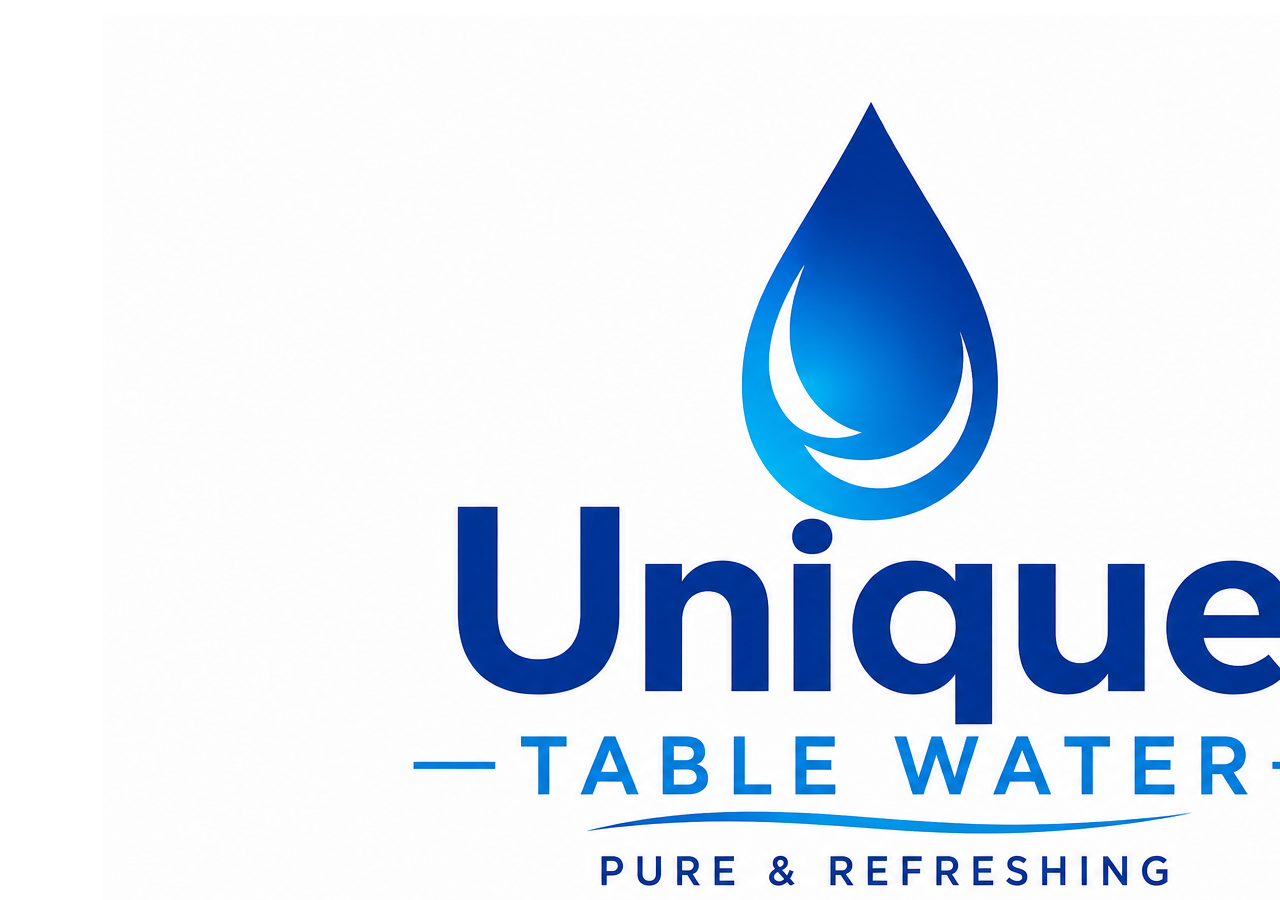
<file: index.html>
<!DOCTYPE html>
<html lang="en">
<head>
<meta charset="UTF-8">
<meta name="viewport" content="width=device-width, initial-scale=1.0">
<title>Unique Table  Water</title>

<link rel="stylesheet" href="style.css">

<link rel="stylesheet"
href="https://cdnjs.cloudflare.com/ajax/libs/font-awesome/6.5.2/css/all.min.css">

</head>

<body>

<header>
    <div class="heading">
    <img src="logo.png" alt="Logo" class="heading-logo">

    <h4>
    Unique<span>TableWater</span>
    </h4>
</div>
  <input type="checkbox" id="menu-bar">

<label for="menu-bar" class="fas fa-bars"></label>

<nav class="navbar">

<a href="index.html">Home</a>

<a href="about.html">About Us</a>

<a href="production.html">production Department</a>
  
  <a href="accounts.html">Accounting Department</a>

<a href="security.html">Security Department</a>
<a href="contact.html">Contact Us</a>

</nav>
</header>
<section class="home" id="home">
    <div class="hero-content">
    <h1 class="hero-title">PURE WATER.</h1>

    <h2 class="hero-subtitle">Healthy Life.</h2>

    <div class="hero-line"></div>

    <p class="hero-text">
   Welcome to <b>Unique Table Water Company</b>, your trusted source of premium sachet and bottled water. We use modern purification technology to deliver refreshing and healthy drinking water.
        </p>

        <a href="contact.html" class="order-btn">💧 Order Now</a>

   </div>

</section>

</body>
</html>
</file>
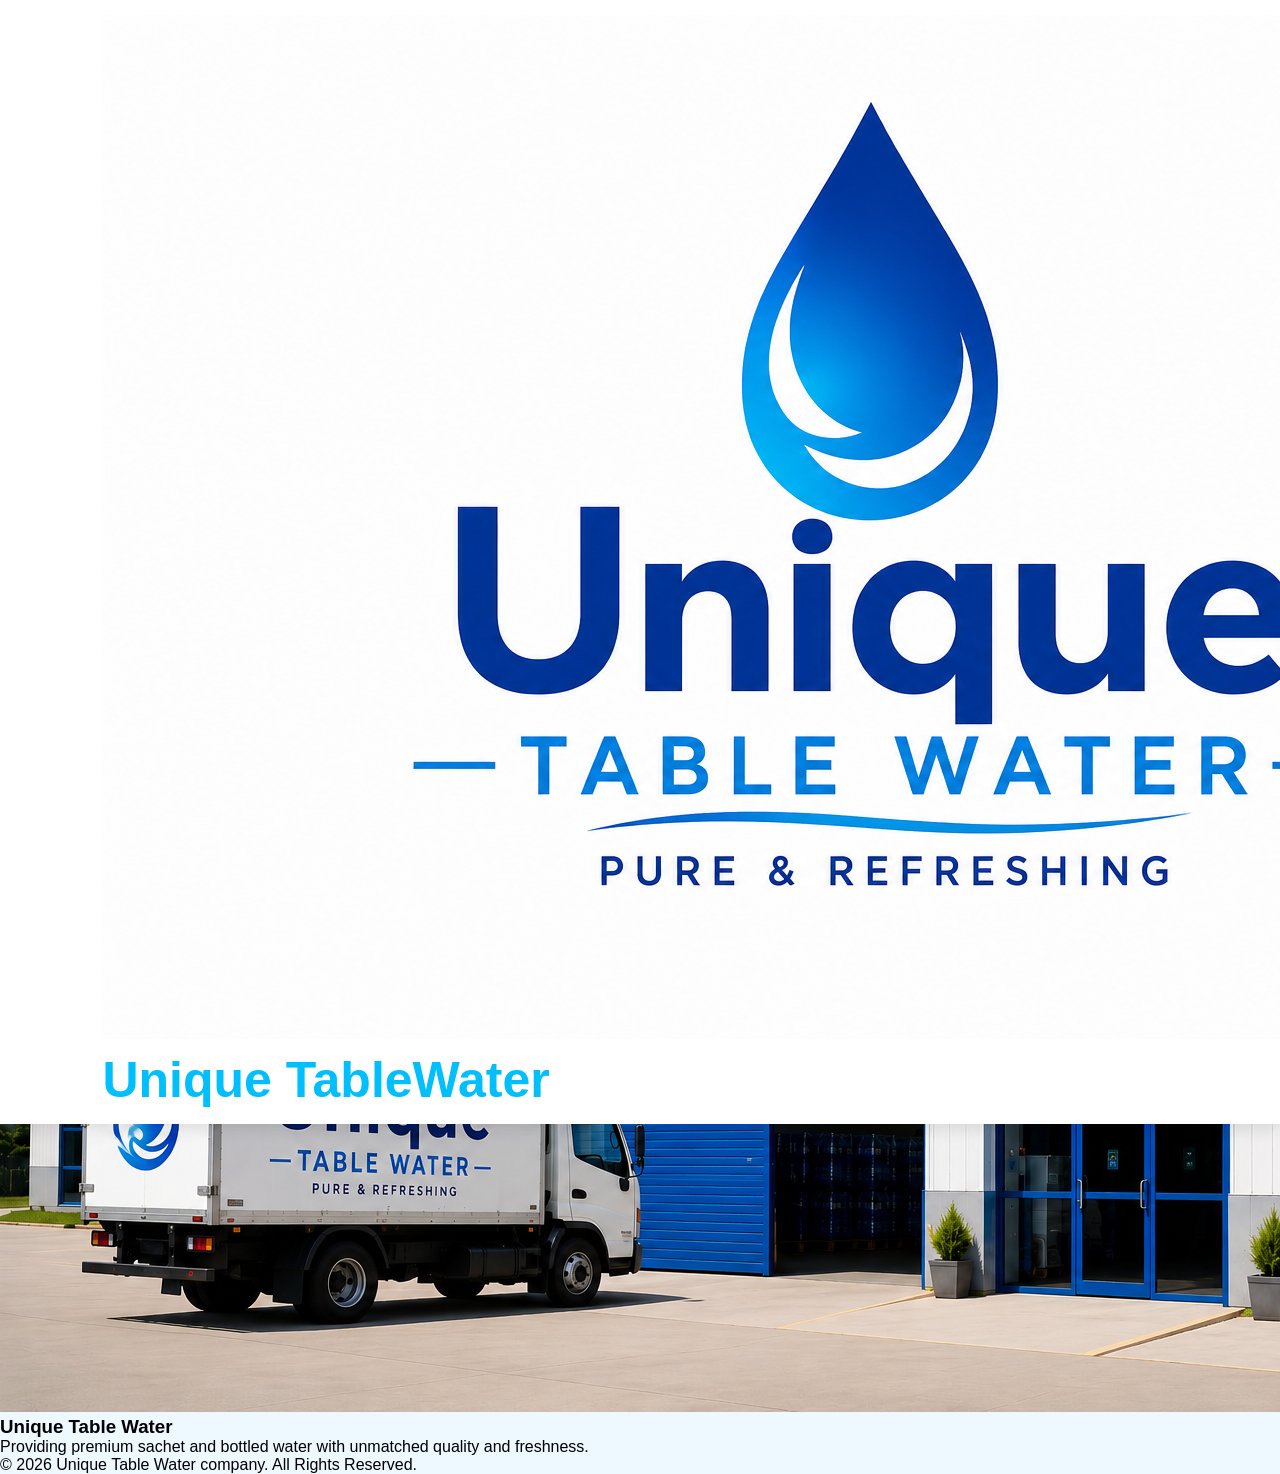
<file: about.html>
<!DOCTYPE html>
<html lang="en">
<head>
<meta charset="UTF-8">
<meta name="viewport" content="width=device-width, initial-scale=1.0">
<title>About Us | Unique Table Water</title>

<link rel="stylesheet" href="style.css">

<link rel="stylesheet"
href="https://cdnjs.cloudflare.com/ajax/libs/font-awesome/6.6.0/css/all.min.css">

</head>

<body>

<!-- HEADER -->

<header class="header">

<a href="index.html" class="logo">
<img src="logo.png">
 <span>Unique TableWater</span>
    </a>
    
<input type="checkbox" id="menu-bar">

<label for="menu-bar" class="fas fa-bars"></label>

<nav class="navbar">

<a href="index.html">Home</a>

<a href="about.html" class="active">About Us</a>

<a href="production.html">Production Department</a>

<a href="security.html">Security Department</a>
<a href="accounts.html">Account Department</a>

<a href="contact.html">Contact Us</a>

</nav>

</header>

<!-- ABOUT -->

<section class="about">

<div class="about-text">

<h1>ABOUT US</h1>

<div class="line"></div>

<p>

<strong>Unique Table Water Company </strong>is committed to producing premium quality drinking water using modern purification technology.

We maintain the highest standards of hygiene and quality control to ensure every bottle and sachet delivered is safe, fresh and healthy.

</p>

<div class="mission">

<div class="box">

<i class="fas fa-bullseye"></i>

<h3>Our Mission</h3>

<p>

To provide clean, affordable and healthy drinking water to homes, schools and businesses.

</p>

</div>

<div class="box">

<i class="fas fa-eye"></i>

<h3>Our Vision</h3>

<p>

To become Nigeria's most trusted table water company through quality and innovation.

</p>

</div>

</div>

<h2>Our Core Values</h2>

<div class="values">

<div>

<i class="fas fa-award"></i>

<p>Quality</p>

</div>

<div>

<i class="fas fa-heart"></i>

<p>Integrity</p>

</div>

<div>

<i class="fas fa-users"></i>

<p>Customer Care</p>

</div>

<div>

<i class="fas fa-handshake"></i>

<p>Teamwork</p>

</div>

<div>

<i class="fas fa-lightbulb"></i>

<p>Innovation</p>

</div>

</div>

</div>

<div class="about-image">

<img src="entrance.png">

</div>

</section>

<!-- FOOTER -->

<footer>

<h3>Unique Table Water</h3>

<p>

Providing premium sachet and bottled water with unmatched quality and freshness.

</p>

<p>

© 2026 Unique Table Water company. All Rights Reserved.

</p>

</footer>

</body>

</html>
</file>
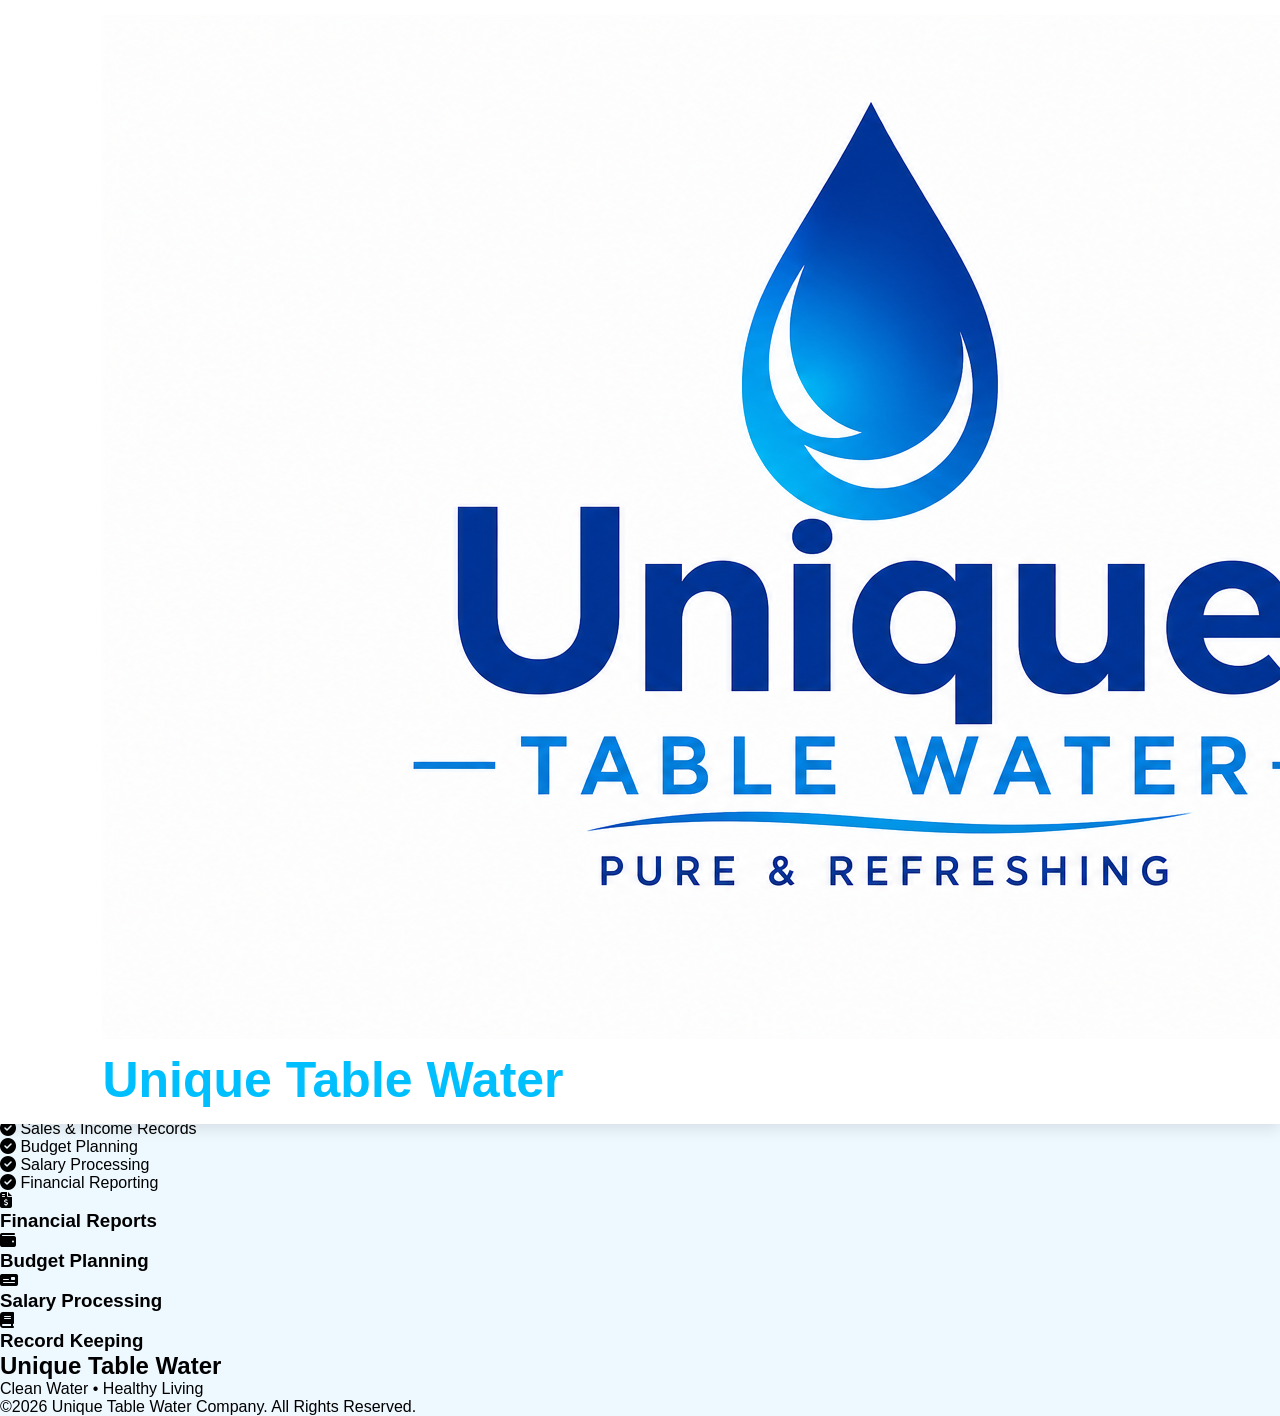
<file: accounts.html>
<!DOCTYPE html>
<html lang="en">
<head>
<meta charset="UTF-8">
<meta name="viewport" content="width=device-width, initial-scale=1.0">

<title>Accounting Department | Unique Table Water</title>

<link rel="stylesheet" href="style.css">

<link rel="stylesheet"
href="https://cdnjs.cloudflare.com/ajax/libs/font-awesome/6.6.0/css/all.min.css">

</head>

<body>

<!-- HEADER -->

<header class="header">

<a href="index.html" class="logo">
<img src="logo.png" alt="">
<span>Unique Table Water</span>
</a>

<input type="checkbox" id="menu-bar">

<label for="menu-bar" class="fas fa-bars"></label>

<nav class="navbar">

<a href="index.html">Home</a>

<a href="about.html">About Us</a>

<a href="production.html">Production Department</a>

<a href="accounting.html" class="active">Accounting Department</a>

<a href="security.html">Security Department</a>

<a href="contact.html">Contact Us</a>

</nav>

</header>


<!-- ACCOUNTING -->


<section class="accounting">

<div class="left">

<h1>ACCOUNTING<br>DEPARTMENT</h1>

<div class="line"></div>

<img src="account.png">

</div>

<div class="right">

<p>

The Accounting Department manages all financial activities of<strong> Unique Table Water Company.</strong>

The department records company income and expenditure, prepares financial reports,

controls budgets, processes salaries and ensures financial transparency.

</p>

<ul>

<li><i class="fas fa-check-circle"></i> Sales & Income Records</li>

<li><i class="fas fa-check-circle"></i> Budget Planning</li>

<li><i class="fas fa-check-circle"></i> Salary Processing</li>

<li><i class="fas fa-check-circle"></i> Financial Reporting</li>

</ul>

</div>

</section>

<!-- FEATURES -->

<section class="features">

<div class="card">

<i class="fas fa-file-invoice-dollar"></i>

<h3>Financial Reports</h3>

</div>

<div class="card">

<i class="fas fa-wallet"></i>

<h3>Budget Planning</h3>

</div>

<div class="card">

<i class="fas fa-money-check"></i>

<h3>Salary Processing</h3>

</div>

<div class="card">

<i class="fas fa-book"></i>

<h3>Record Keeping</h3>

</div>

</section>

<footer>

<h2>Unique Table Water</h2>

<p>Clean Water • Healthy Living</p>

<p>©2026 Unique Table Water Company. All Rights Reserved.</p>

</footer>

</body>
</html>
</file>
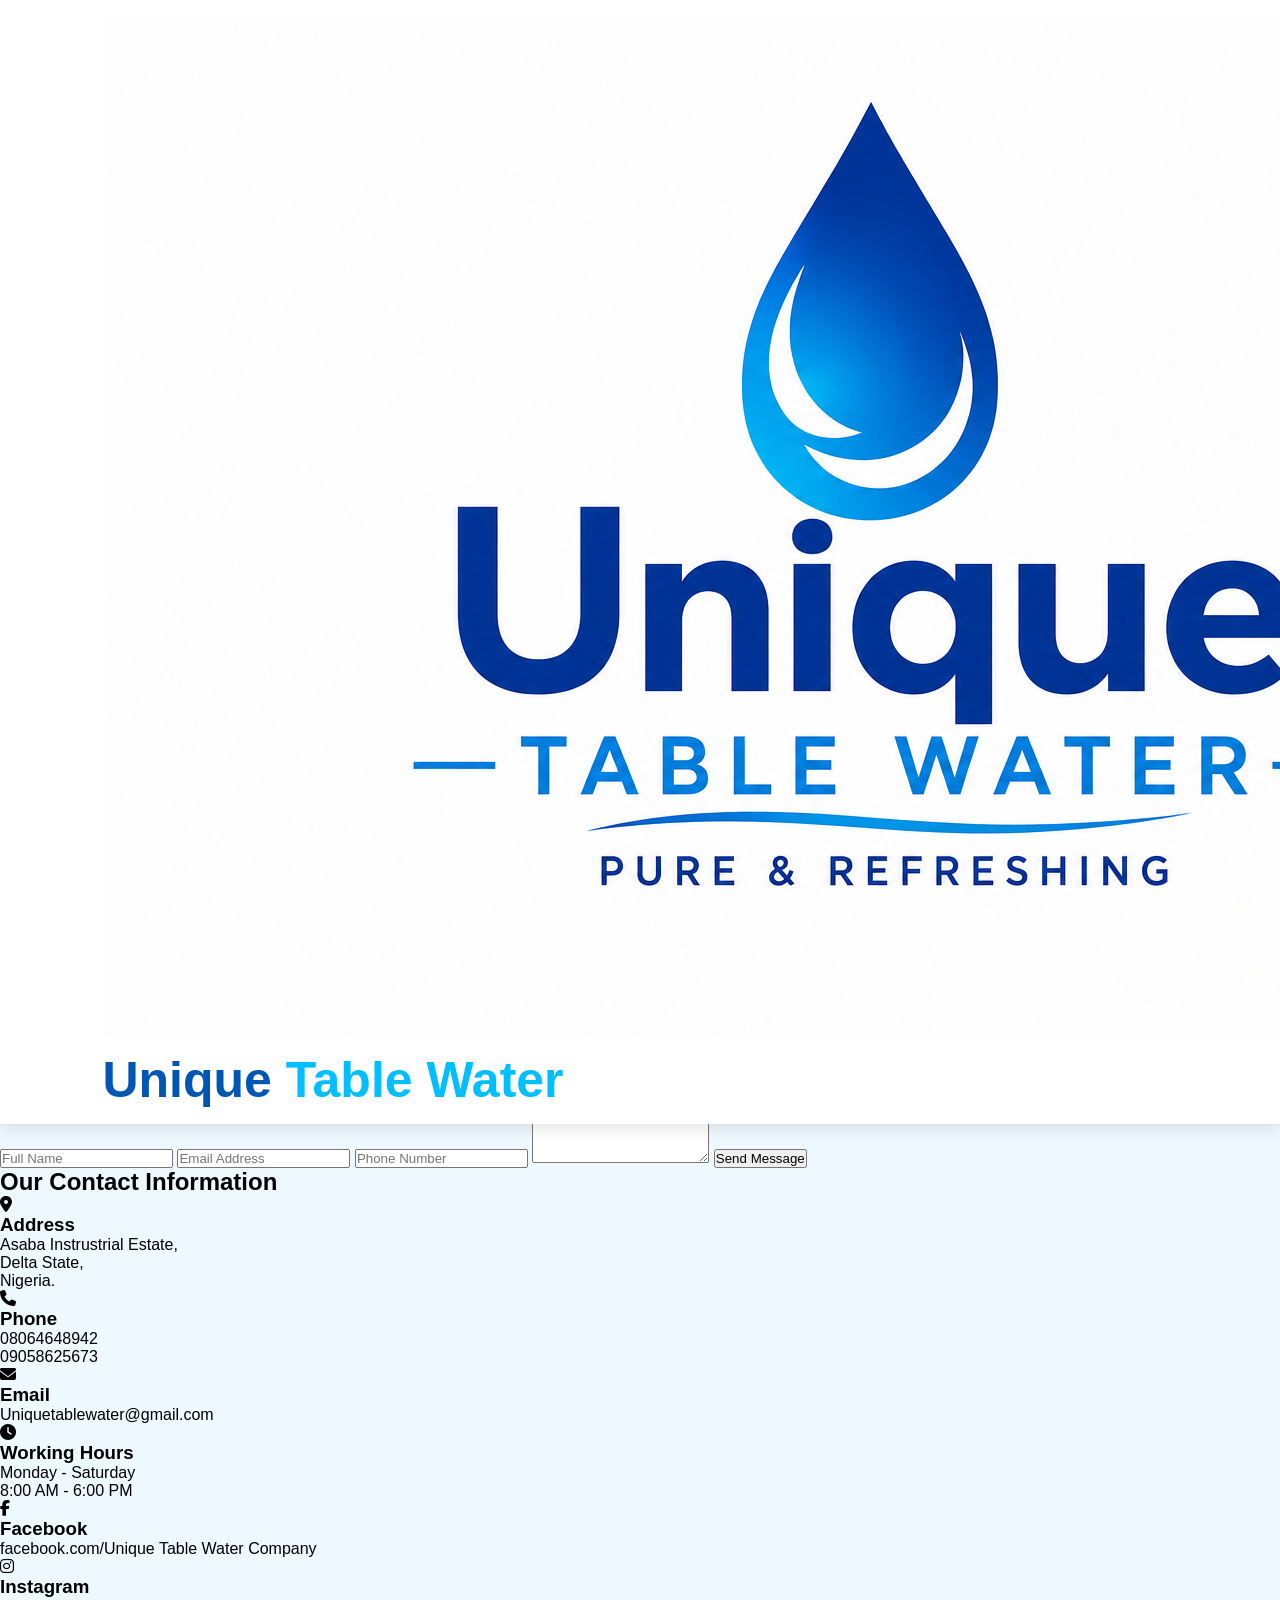
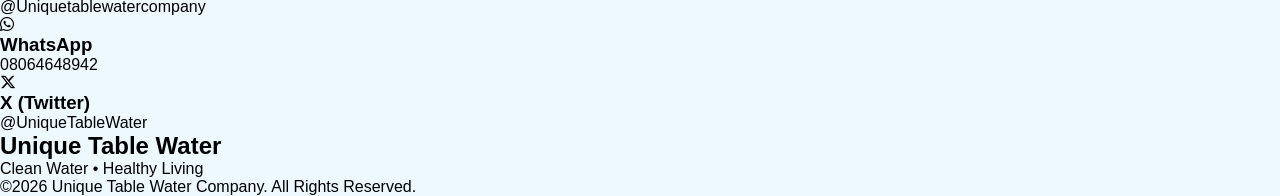
<file: contact.html>
<!DOCTYPE html>
<html lang="en">
<head>

<meta charset="UTF-8">
<meta name="viewport" content="width=device-width, initial-scale=1.0">

<title>Contact Us | Unique Table Water</title>

<link rel="stylesheet" href="style.css">

<link rel="stylesheet"
href="https://cdnjs.cloudflare.com/ajax/libs/font-awesome/6.6.0/css/all.min.css">

</head>

<body>

<!-- HEADER -->

<header class="header">

<a href="index.html" class="logo">

<img src="logo.png">

  <h4>
        Unique <span>Table Water</span>
    </h4>

</a>

<input type="checkbox" id="menu-bar">

<label for="menu-bar" class="fas fa-bars"></label>

<nav class="navbar">

<a href="index.html">Home</a>

<a href="about.html">About Us</a>

<a href="production.html">Production Department</a>

<a href="accounting.html">Accounting Department</a>


<a href="security.html">Security Department</a>


<a href="contact.html" class="active">Contact Us</a>

</nav>

</header>

<!-- CONTACT -->

<section class="contact">

<h1 class="heading">Contact Us</h1>
<div class="contact-image">

<img src="contact map.png" alt="Contact Map">

</div>

<div class="contact-container">

<div class="contact-form">

<form>

<input type="text" placeholder="Full Name" required>

<input type="email" placeholder="Email Address" required>

<input type="tel" placeholder="Phone Number" required>

<textarea rows="7" placeholder="Your Message"></textarea>

<button type="submit">Send Message</button>

</form>

</div>


</div>

</div>

</section>
<!-- CONTACT INFORMATION -->

<section class="contact-info">

<h2>Our Contact Information</h2>

<div class="info-container">

<div class="info-box">
<i class="fas fa-map-marker-alt"></i>
<h3>Address</h3>
<p>Asaba Instrustrial Estate,<br>
Delta State,<br>
Nigeria.</p>
</div>

<div class="info-box">
<i class="fas fa-phone"></i>
<h3>Phone</h3>
<p>08064648942</p>
<p>09058625673</p>
</div>

<div class="info-box">
<i class="fas fa-envelope"></i>
<h3>Email</h3>
<p>Uniquetablewater@gmail.com</p>
</div>

<div class="info-box">
<i class="fas fa-clock"></i>
<h3>Working Hours</h3>
<p>Monday - Saturday</p>
<p>8:00 AM - 6:00 PM</p>
</div>

<div class="info-box">
<i class="fab fa-facebook-f"></i>
<h3>Facebook</h3>
<p>facebook.com/Unique Table Water Company</p>
</div>

<div class="info-box">
<i class="fab fa-instagram"></i>
<h3>Instagram</h3>
<p>@Uniquetablewatercompany</p>
</div>

<div class="info-box">
<i class="fab fa-whatsapp"></i>
<h3>WhatsApp</h3>
<p>08064648942</p>
</div>

<div class="info-box">
<i class="fab fa-x-twitter"></i>
<h3>X (Twitter)</h3>
<p>@UniqueTableWater</p>
</div>

</div>

</section>

<footer>

<h2>Unique Table Water</h2>

<p>Clean Water • Healthy Living</p>

<p>©2026 Unique Table Water Company. All Rights Reserved.</p>

</footer>

</body>
</html>
</file>
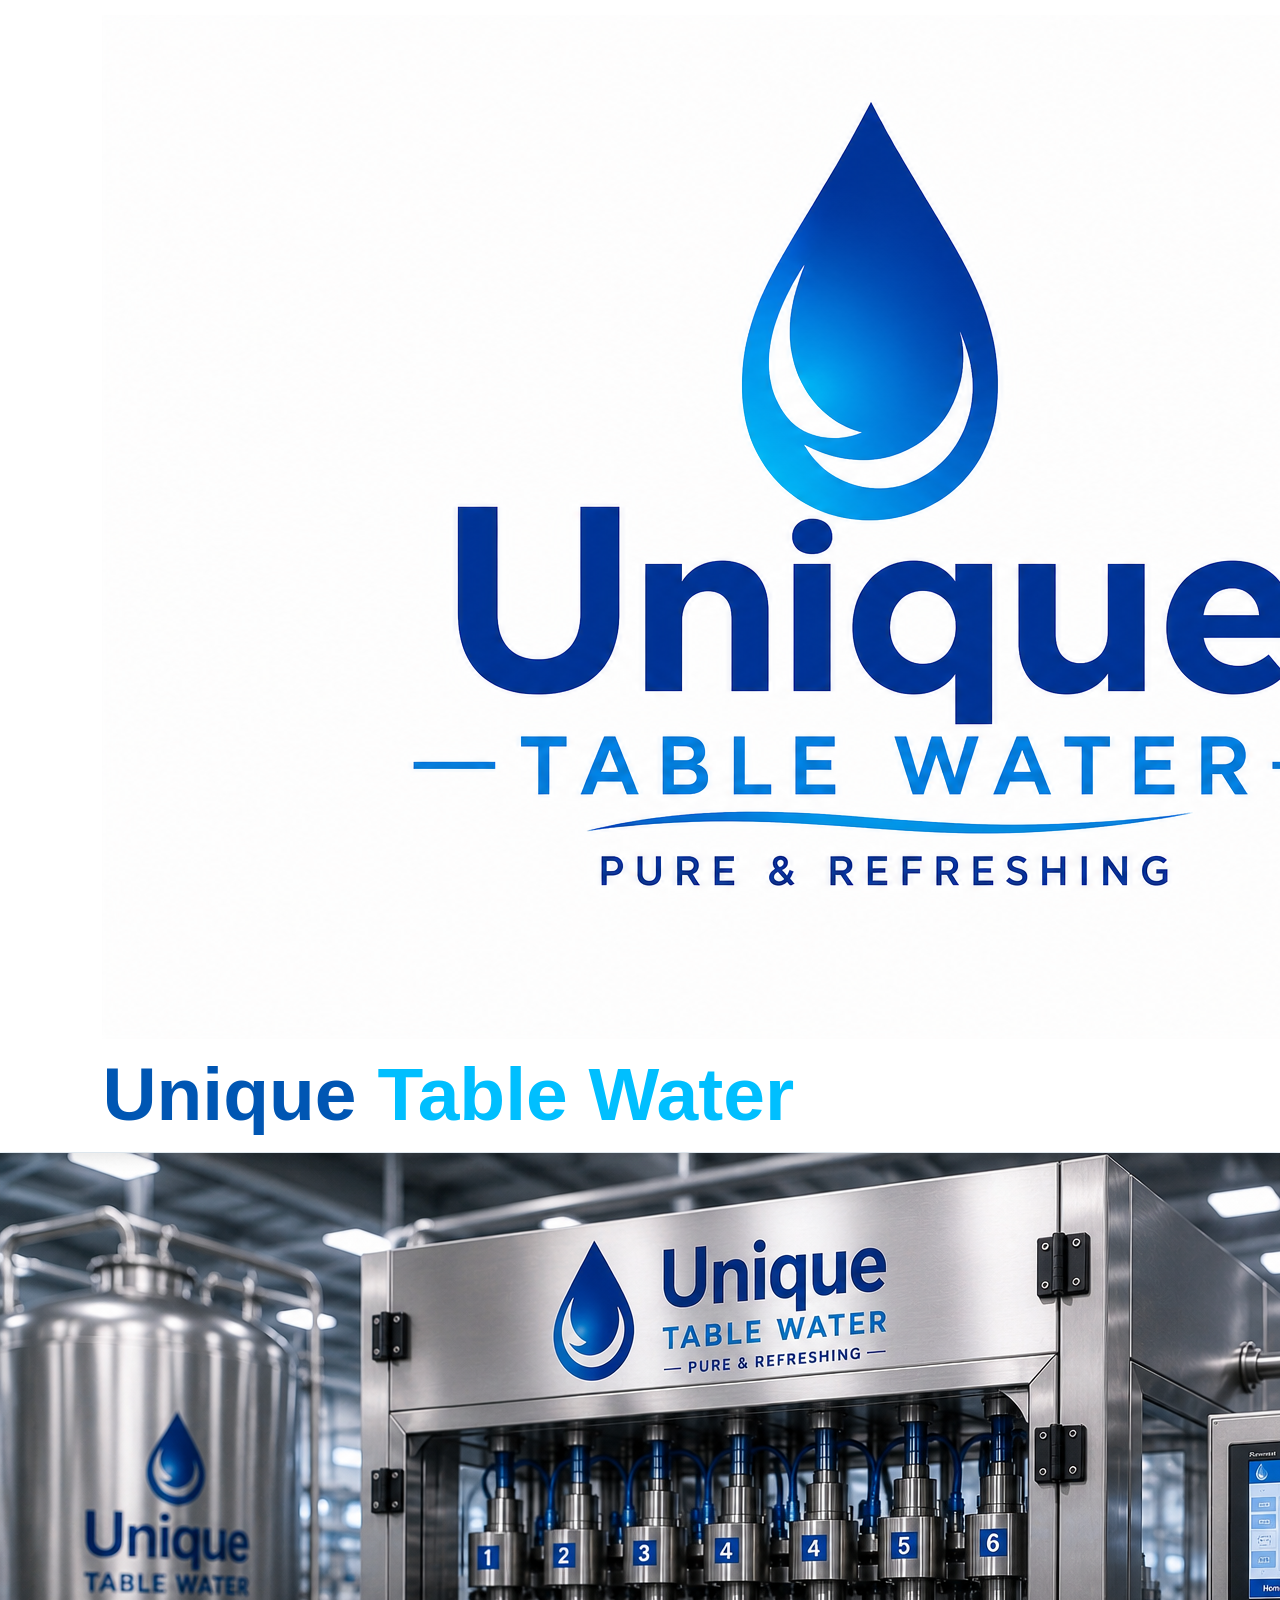
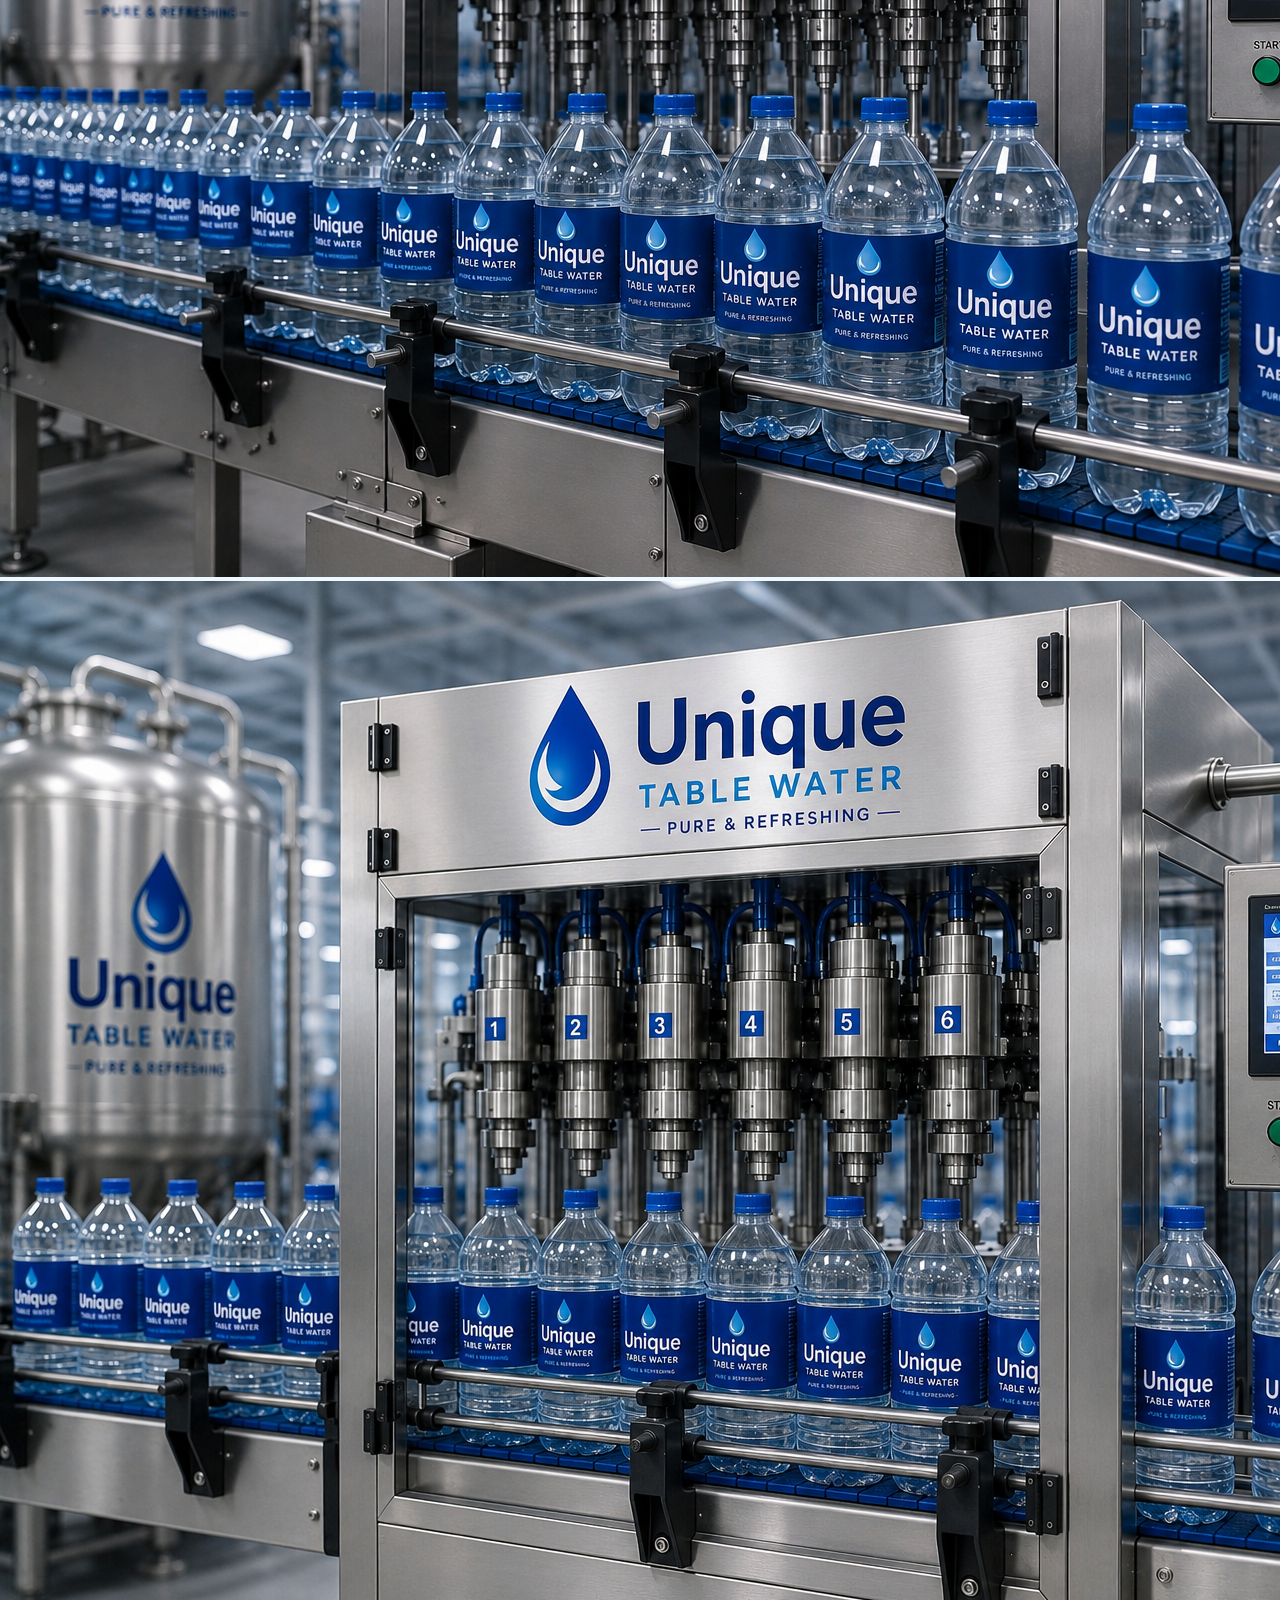
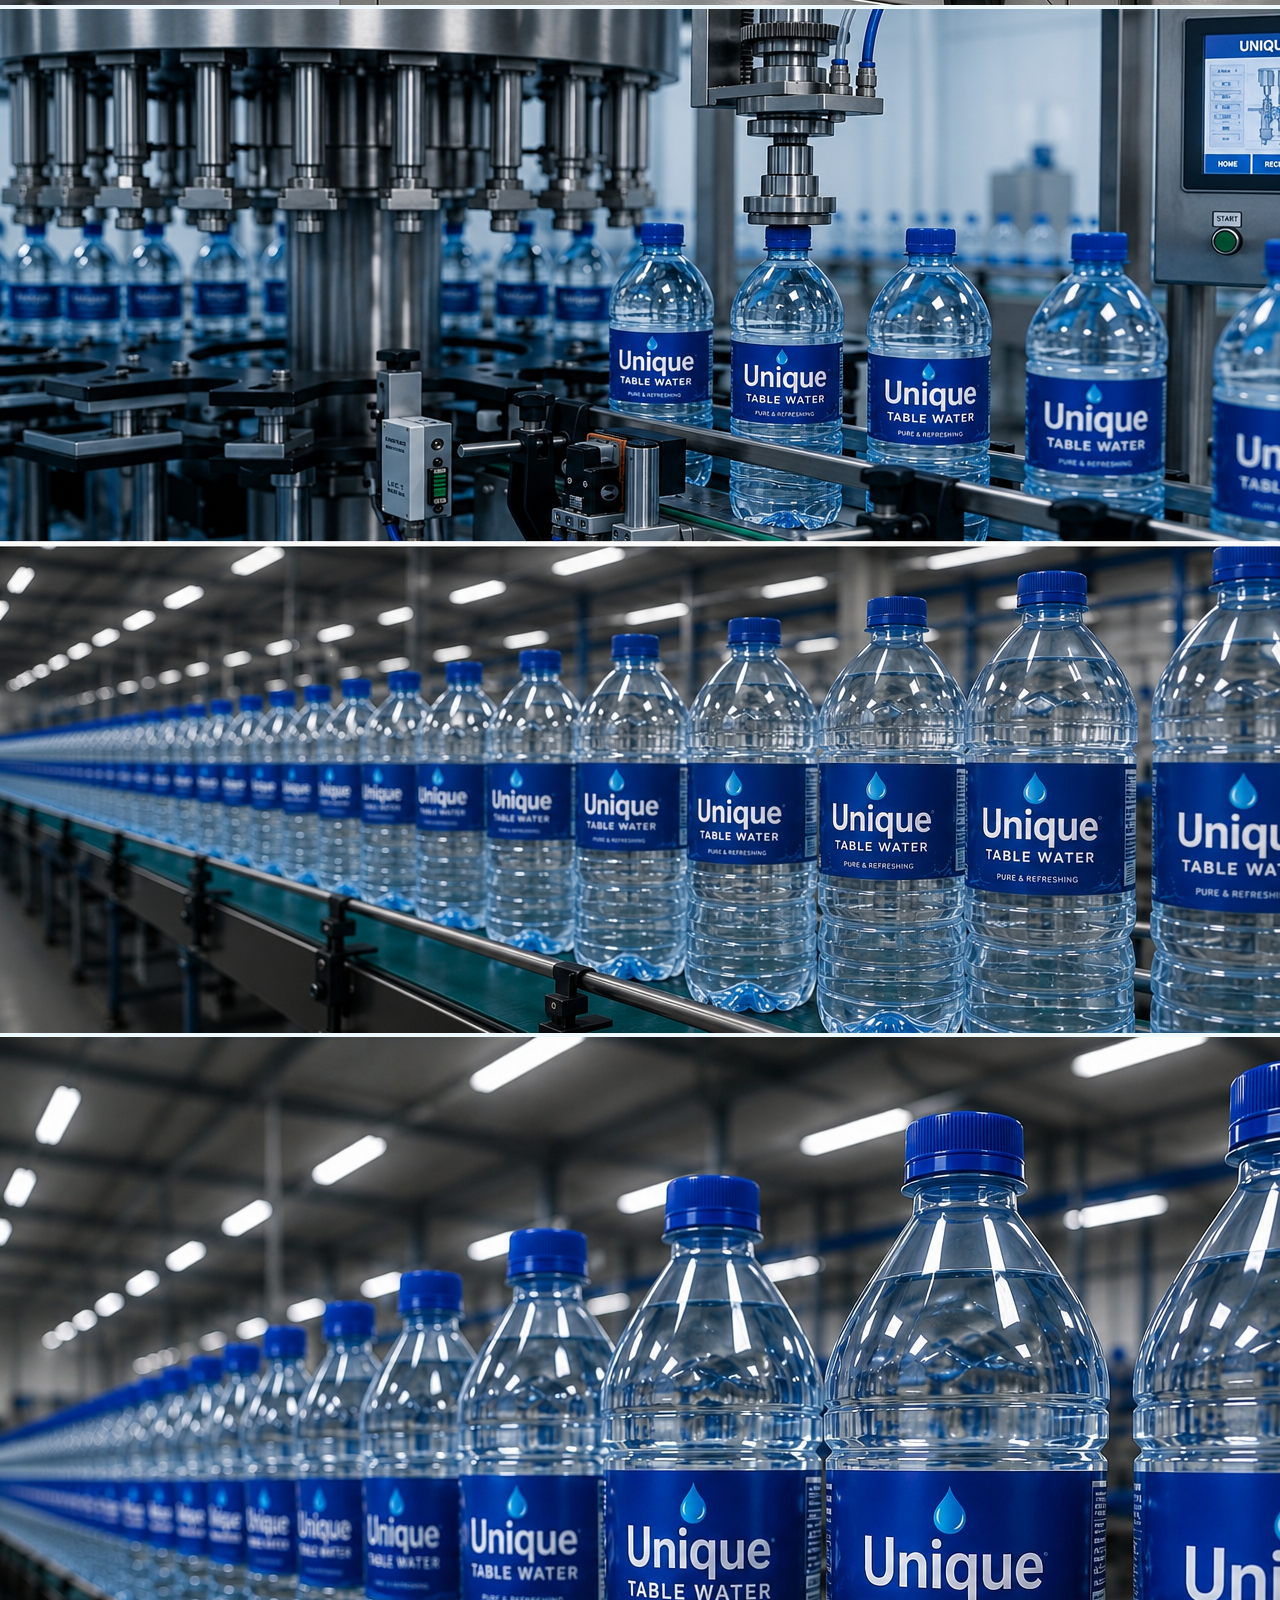
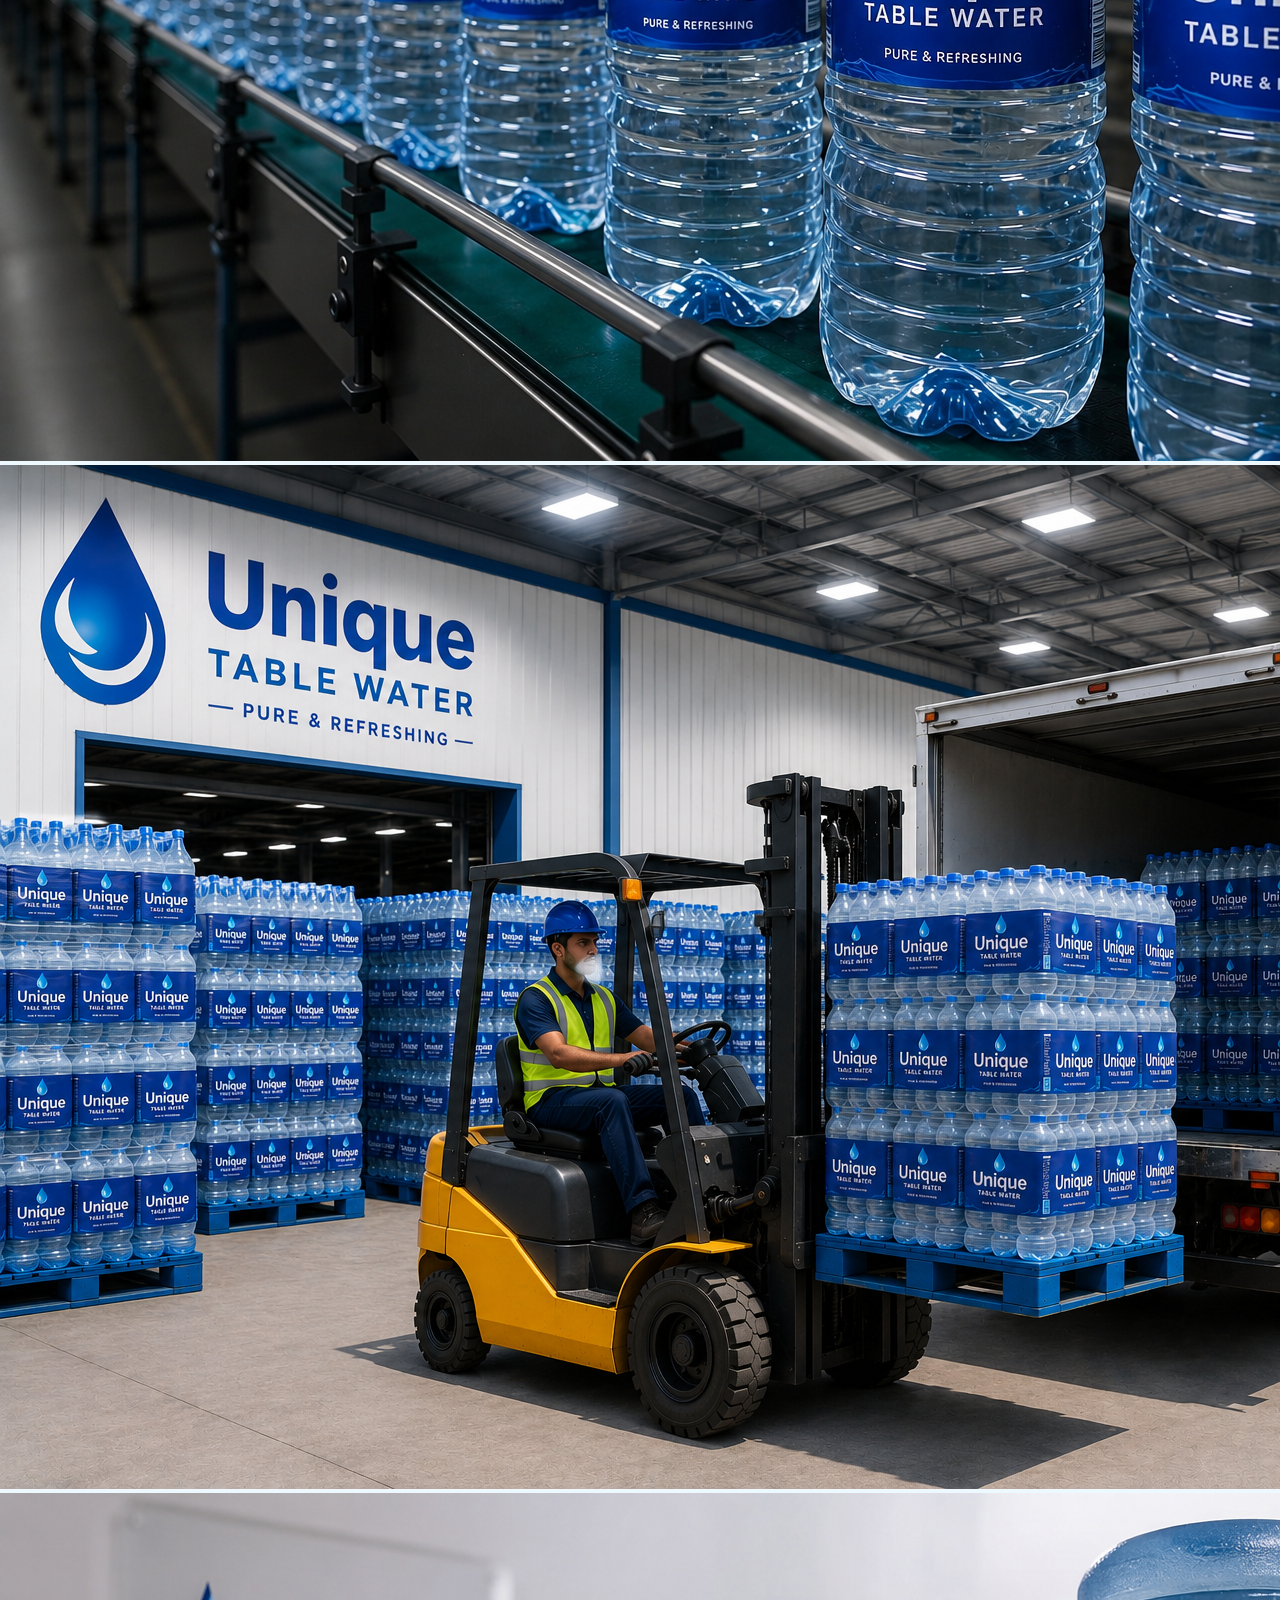
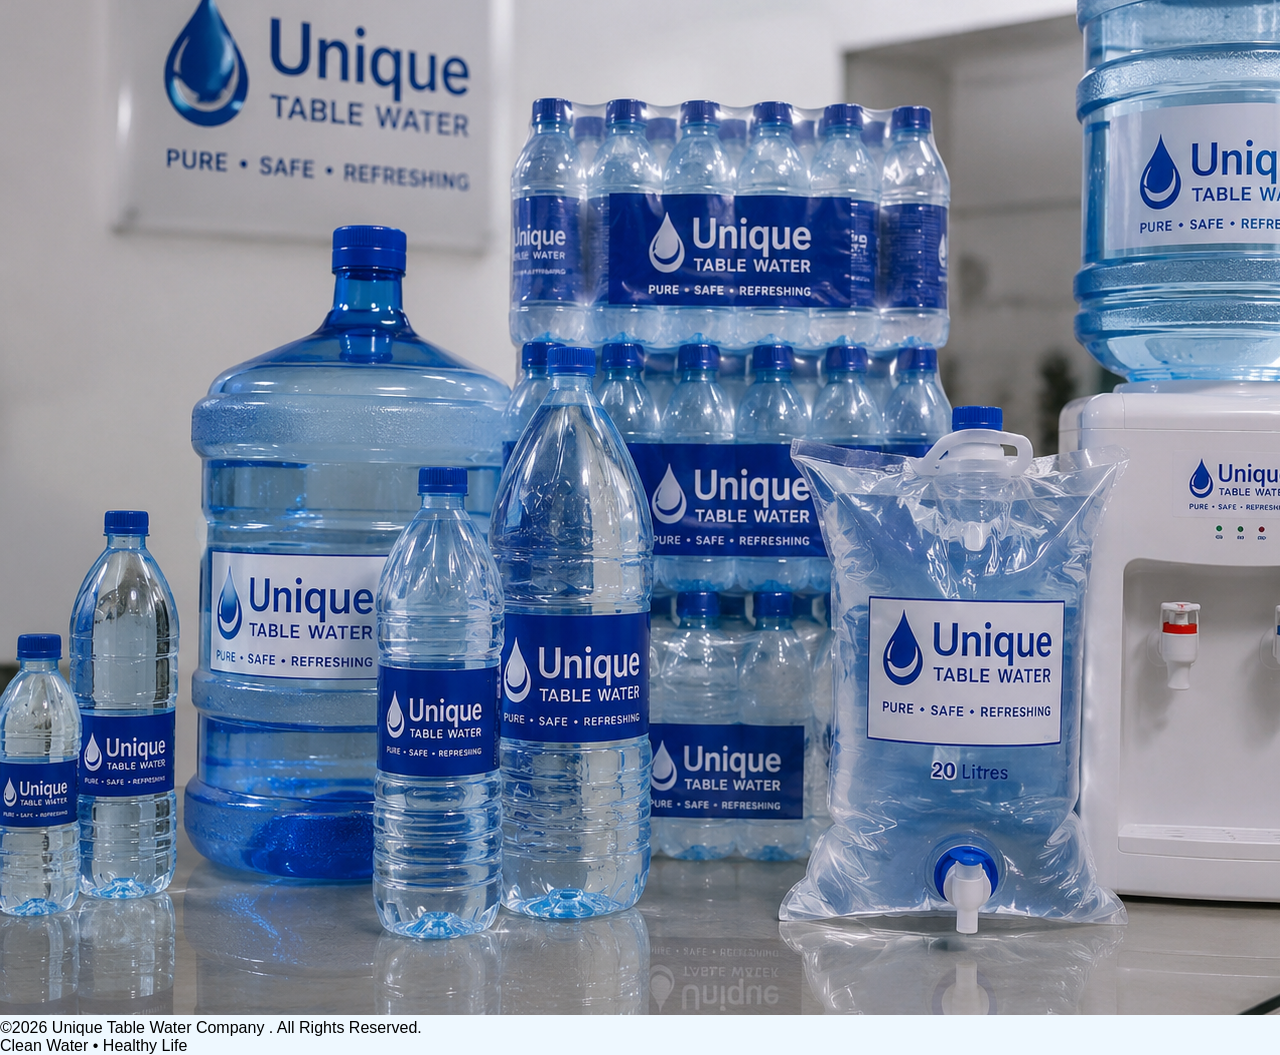
<file: production.html>
<!DOCTYPE html>
<html lang="en">

<head>

<meta charset="UTF-8">

<meta name="viewport" content="width=device-width, initial-scale=1.0">

<title>Production Department | Unique Table Water</title>

<link rel="stylesheet" href="style.css">

<link rel="stylesheet"
href="https://cdnjs.cloudflare.com/ajax/libs/font-awesome/6.5.2/css/all.min.css">

</head>

<body>

<header>

<div class="logo">

<img src="logo.png">

<h2>Unique <span>Table Water</span></h2>

</div>

<input type="checkbox" id="menu">

<label for="menu" class="menu-icon">

<i class="fas fa-bars"></i>

</label>

<nav>

<a href="index.html">Home</a>

<a href="about.html">About Us</a>

<a href="production.html">Production Department</a>


<a href="accounts.html">Accounting Department</a>

<a href="security.html">Security Department</a>

<a href="contact.html">Contact Us</a>

</nav>

</header>

<section class="production">

<div class="text">

<h1>PRODUCTION<br><span>DEPARTMENT</span></h1>

<div class="line"></div>

<p>

Our Production Department ensures every bottle and sachet of<strong> Unique Table Water</strong> is purified, tested and packaged using modern purification technology.

</p>

<ul>

<li>✔ Water Treatment</li>

<li>✔ Reverse Osmosis</li>

<li>✔ UV Sterilization</li>

<li>✔ Quality Control</li>

<li>✔ Bottling & Packaging</li>

</ul>




</section>

<section class="gallery">

<h2><strong>Production Steps</strong></h2>

<div class="images">
   
<img src="Workers.jpg">

    
<img src="workers (1).jpg">

<img src="F (1).png">

<img src="f.png">

<img src="C.png">

<img src="c (1).png">

<img src="H.png">

<img src="Q.png">

</div>

</section>

<footer>

<p>

©2026 Unique Table Water Company .
All Rights Reserved.
<br>

Clean Water • Healthy Life

</p>

</footer>

</body>

</html>
</file>
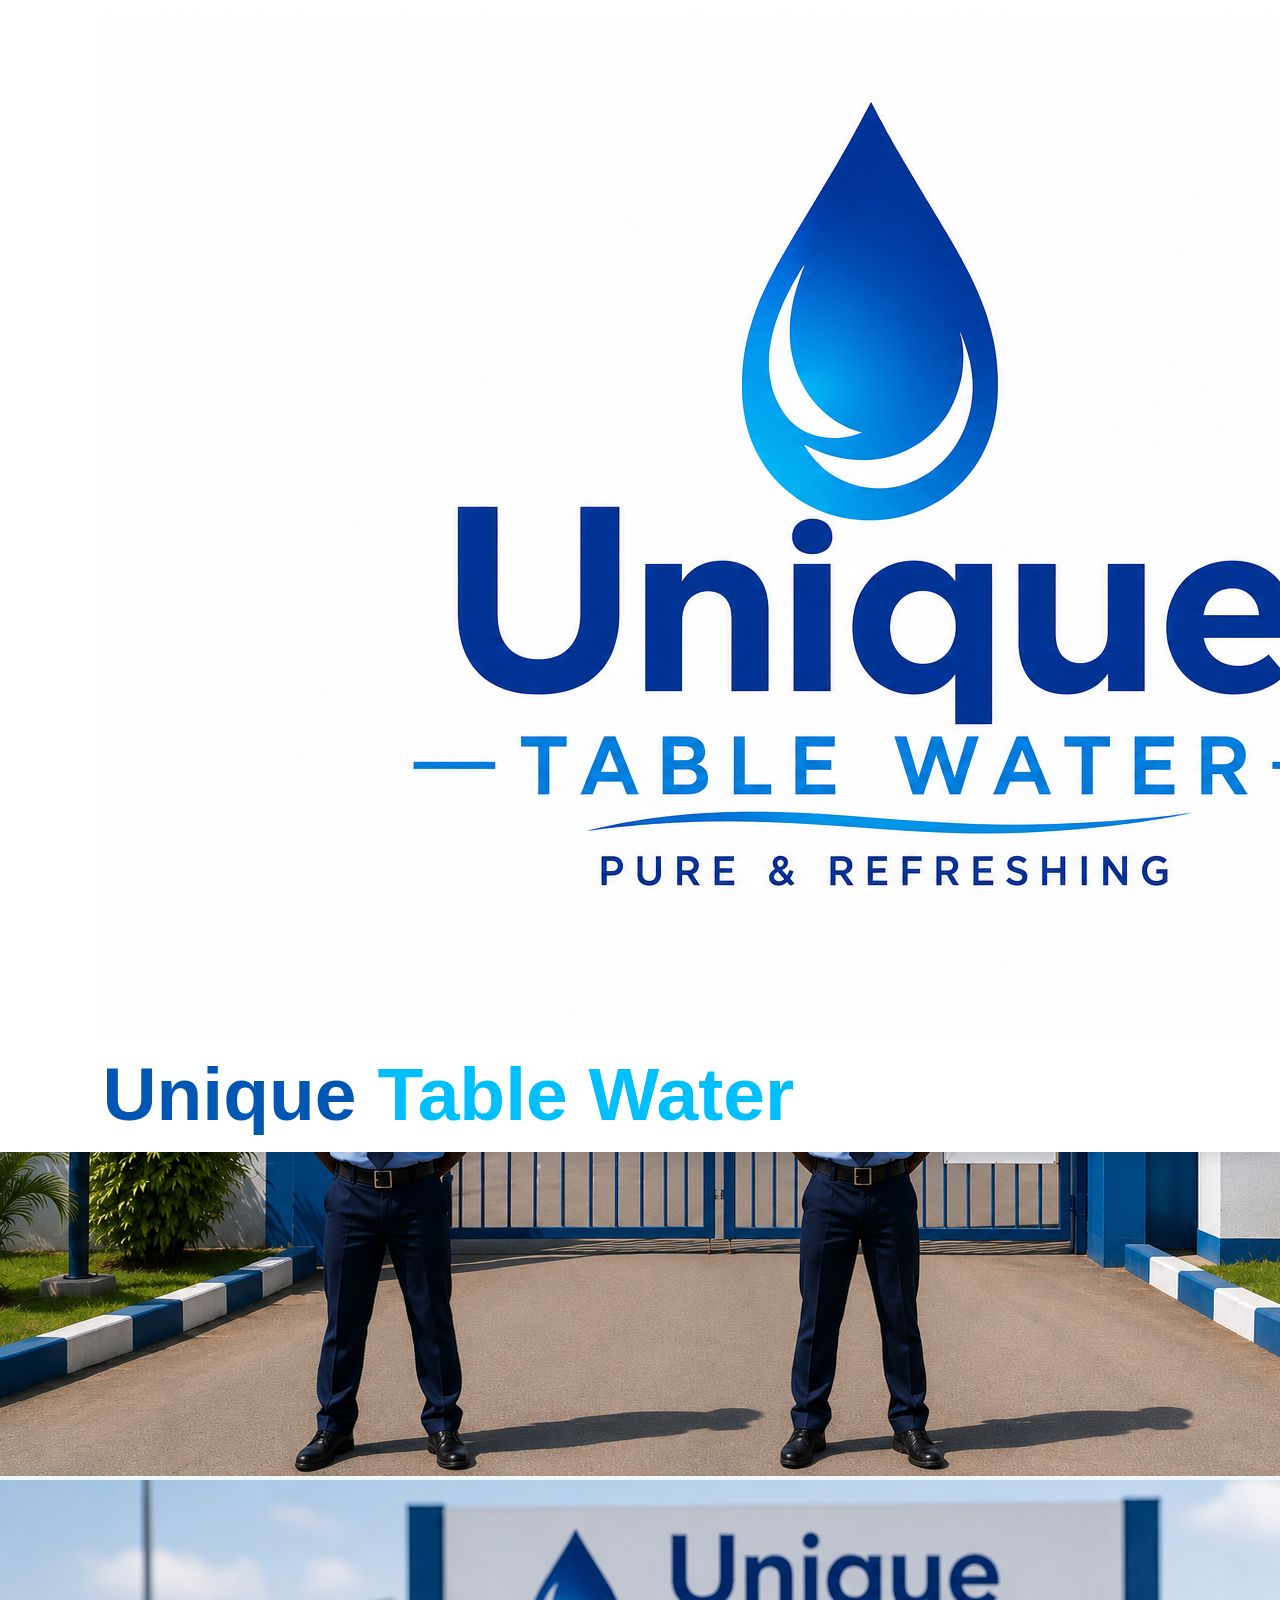
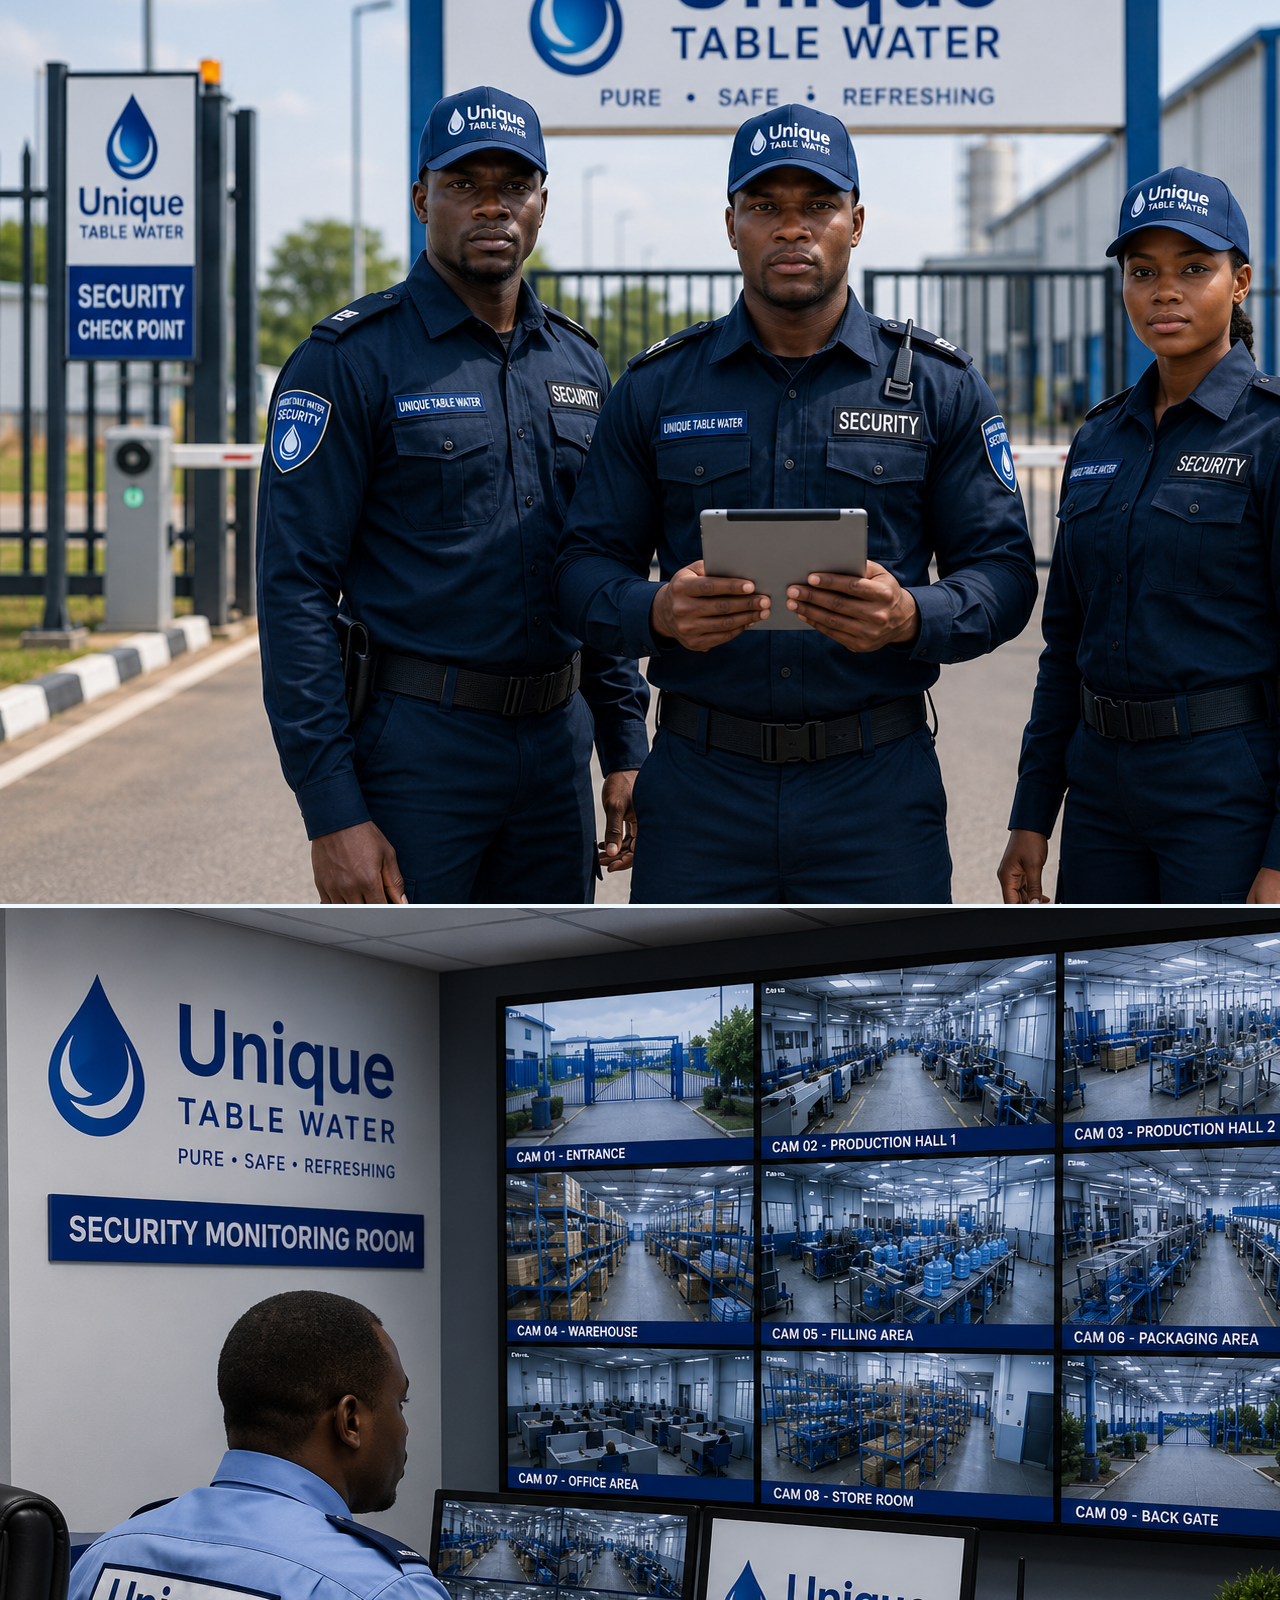
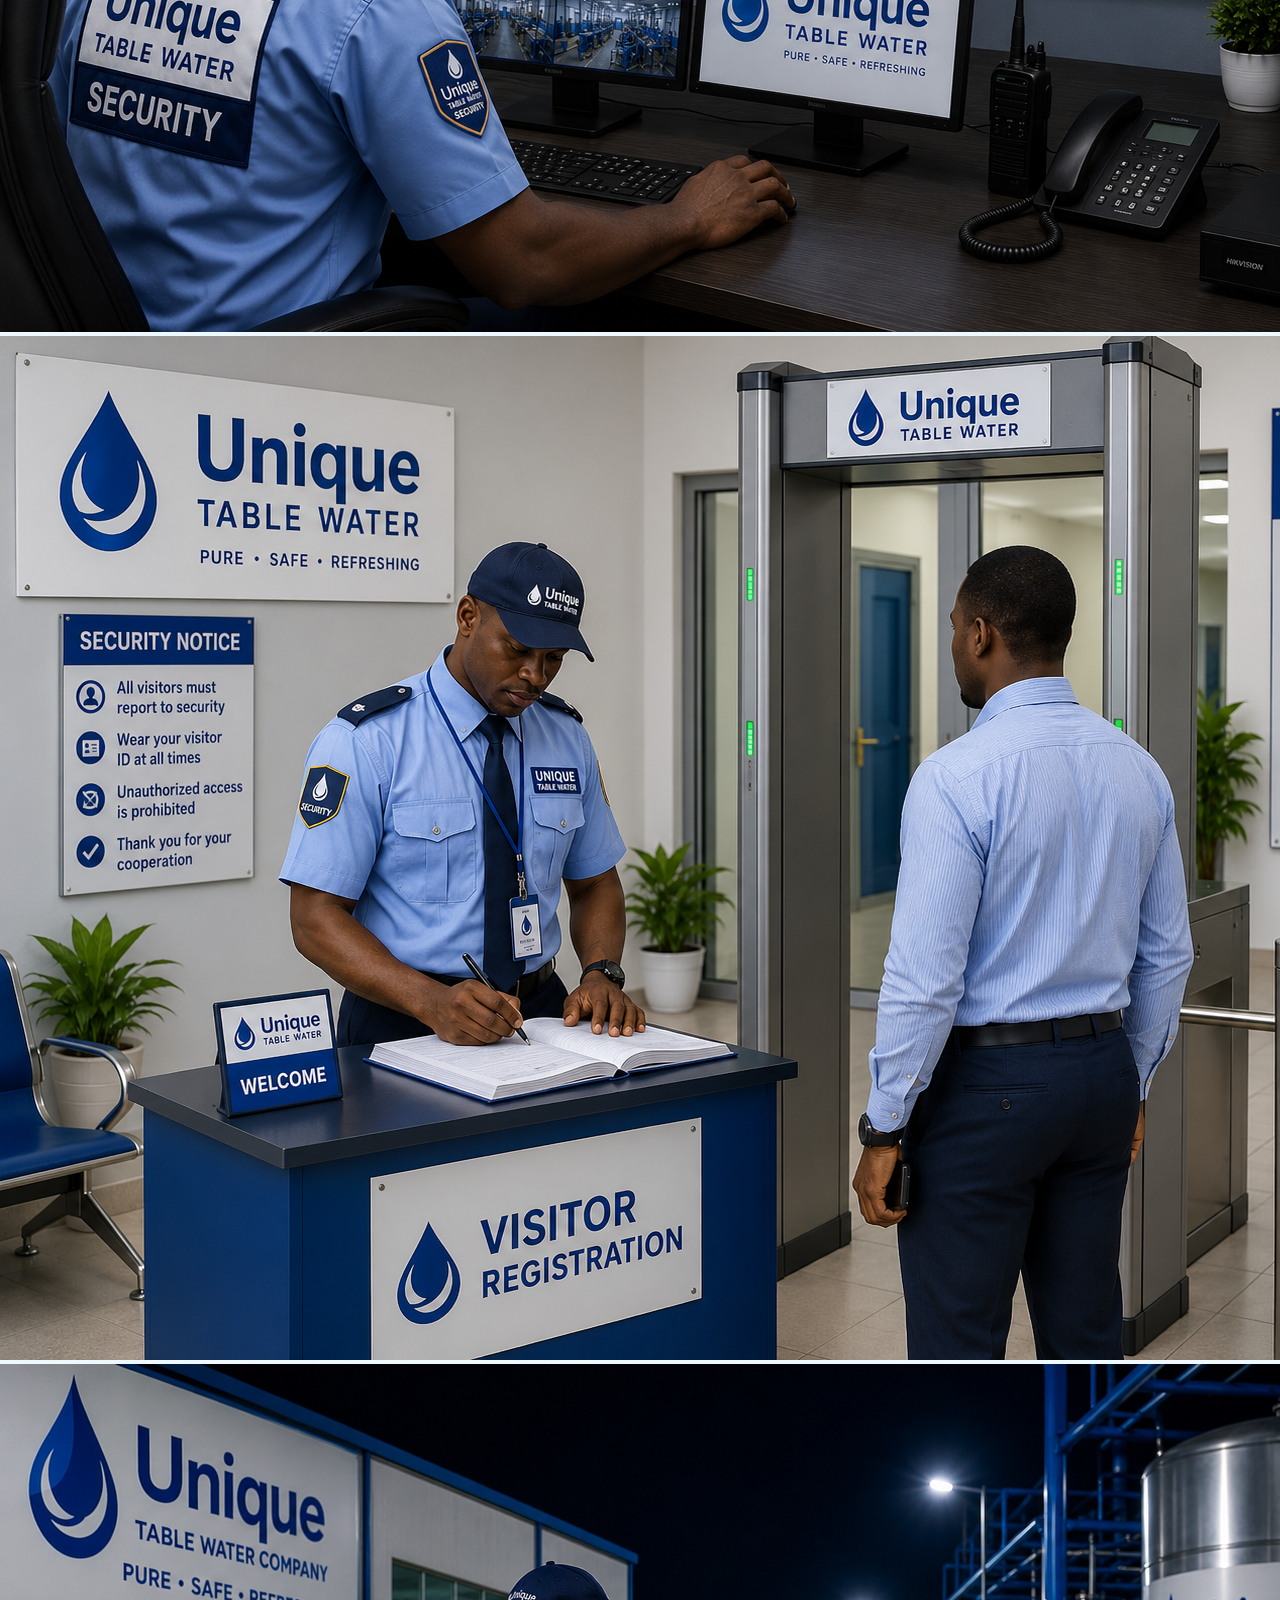
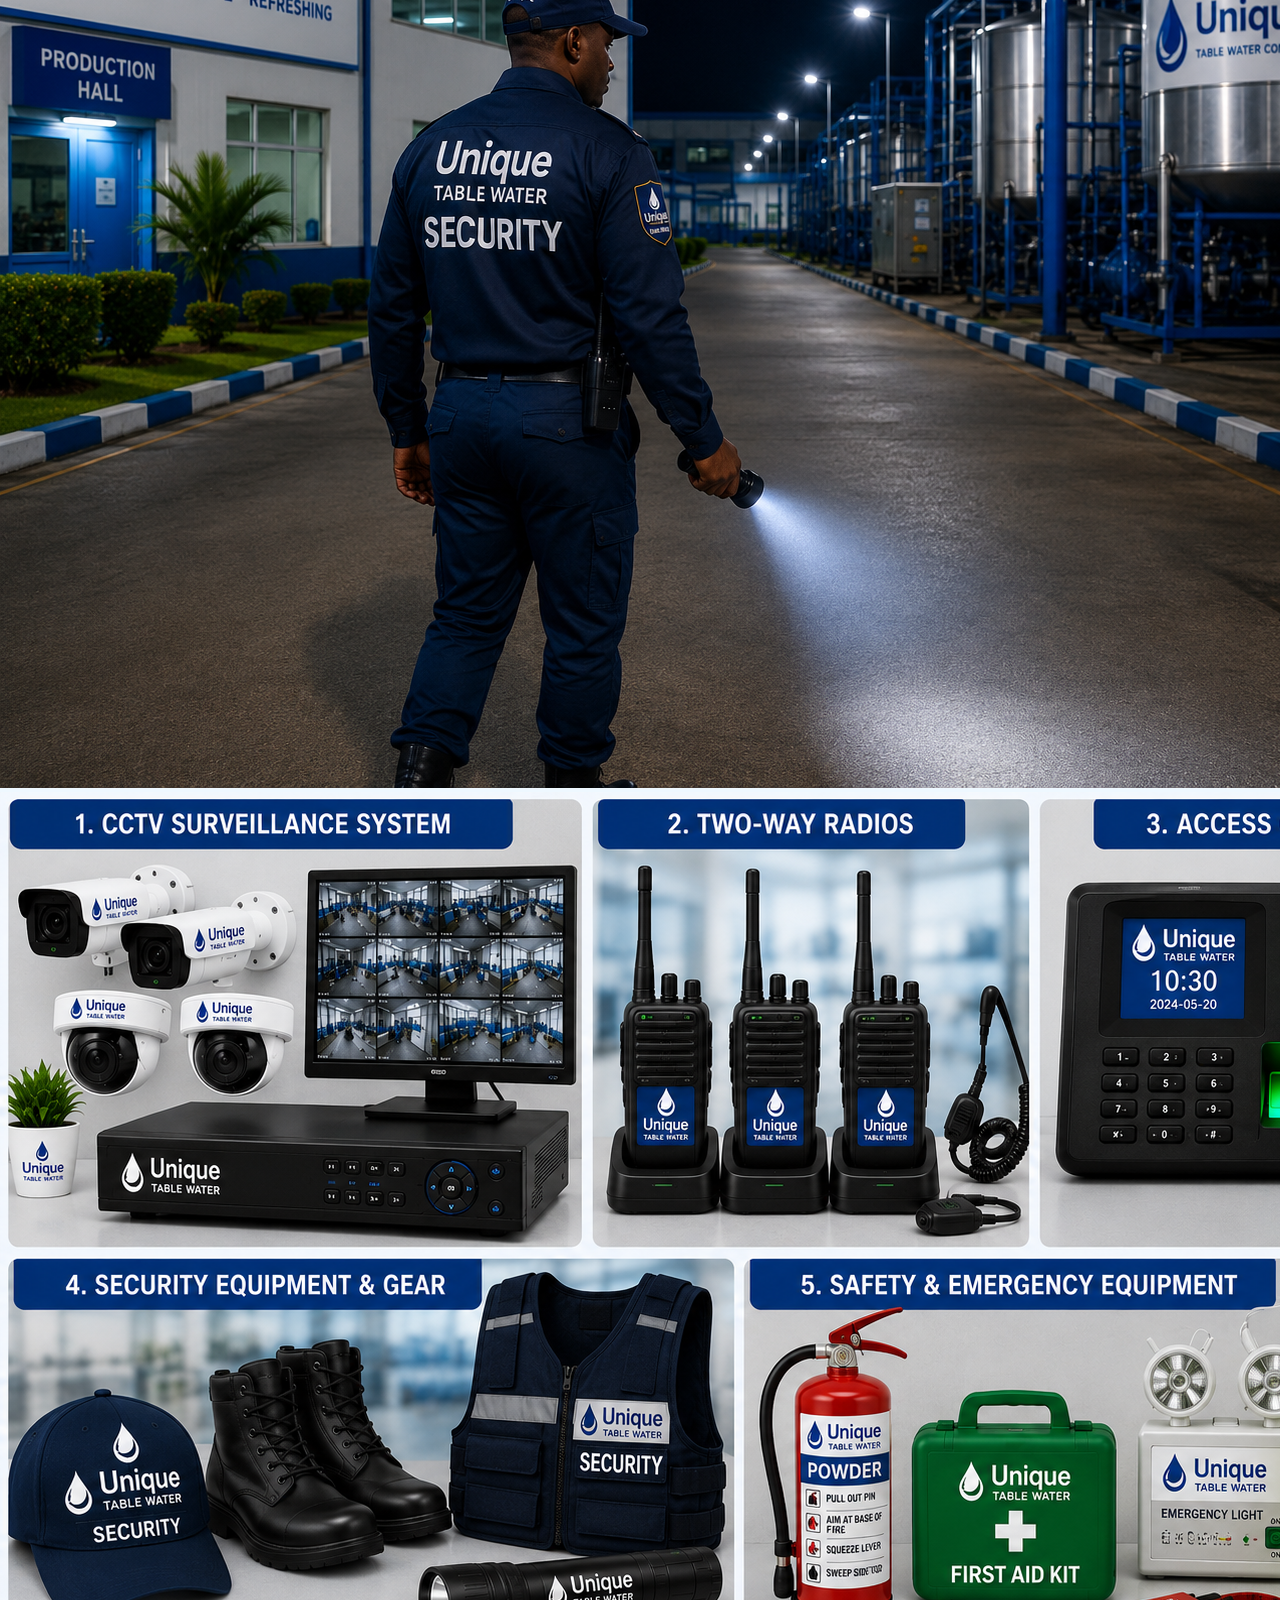
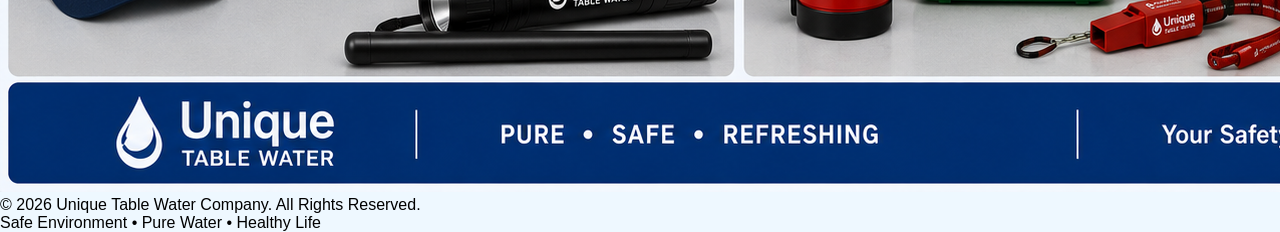
<file: security.html>
<!DOCTYPE html>
<html lang="en">
<head>

<meta charset="UTF-8">

<meta name="viewport" content="width=device-width, initial-scale=1.0">

<title>Security Department | Unique Table Water</title>

<link rel="stylesheet" href="style.css">

<link rel="stylesheet"
href="https://cdnjs.cloudflare.com/ajax/libs/font-awesome/6.5.2/css/all.min.css">

</head>

<body>

<header>

<div class="logo">

<img src="logo.png">

<h2>Unique <span>Table Water</span></h2>

</div>

<input type="checkbox" id="menu">

<label for="menu" class="menu-btn">

<i class="fas fa-bars"></i>

</label>

<nav>

<a href="index.html">Home</a>

<a href="about.html">About Us</a>

<a href="production.html">Production Department</a>

<a href="accounts.html">Accounting Department</a>

<a href="security.html" class="active">Security Department</a>

<a href="contact.html">Contact Us</a>

</nav>

</header>

<section class="security">

<div class="security-text">

<h1>SECURITY<br><span>DEPARTMENT</span></h1>

<div class="line"></div>

<p>

Our Security Department protects <strong>Unique Table Water Company</strong>, our staff, visitors and facilities by maintaining a safe and secure working environment 24 hours every day.

</p>

<ul>

<li><i class="fas fa-check-circle"></i> Access Control</li>

<li><i class="fas fa-check-circle"></i> CCTV Monitoring</li>

<li><i class="fas fa-check-circle"></i> Visitor Management</li>

<li><i class="fas fa-check-circle"></i> Emergency Response</li>

<li><i class="fas fa-check-circle"></i> Facility Patrol</li>

</ul>

</div>

</section>

<section class="services">

<h2>Our Security Responsibilities</h2>

<div class="cards">

<div class="card">

<i class="fas fa-shield-halved"></i>

<h3>24/7 Protection</h3>

<p>Protecting our staff and company property day and night.</p>

</div>

<div class="card">

<i class="fas fa-video"></i>

<h3>CCTV Monitoring</h3>

<p>Continuous surveillance of all company facilities.</p>

</div>

<div class="card">

<i class="fas fa-user-check"></i>

<h3>Visitor Screening</h3>

<p>Ensuring only authorized persons enter the premises.</p>

</div>

<div class="card">

<i class="fas fa-fire-extinguisher"></i>

<h3>Emergency Response</h3>

<p>Quick response to emergencies and safety incidents.</p>

</div>

</div>

</section>

<section class="gallery">

<h2 class="services">SECURITY FACILITIES</h2>
<div class="gallery-box">

<img src="L.png">

<img src="securit.png">

<img src="CCTV.png">

<img src="visit.png">

<img src="night.png">

<img src="equip.png">

</div>

</section>

<footer>

<p>

© 2026 Unique Table Water Company.
All Rights Reserved.

<br>

Safe Environment • Pure Water • Healthy Life

</p>

</footer>

</body>

</html>
</file>
<file: style.css>
html, body {
    margin: 0;
    padding: 0;
}

*{
margin:0;
padding:0;
box-sizing:border-box;
font-family:Arial,sans-serif;
text-decoration:none;
}

body{
background:#eef8ff;
}

/* Header */

header{

position:fixed;

top:0;
left:0;

width:100%;

padding:15px 8%;

background:#fff;

display:flex;

justify-content:space-between;

align-items:center;

box-shadow:0 5px 15px rgba(0,0,0,.1);

z-index:1000;

}

/* Logo */

.logo{

font-size:50px;

font-weight:bold;

color:#0056b3;

}

.logo span{

color:#00bfff;

}

/* Hide Checkbox */

#menu-bar{

display:none;

}

/* Menu Icon */

header label{

font-size:28px;

color:#333;

cursor:pointer;

display:none;

margin-top:0;

}

/* Navigation */

.navbar{

display:flex;

gap:25px;

}

.navbar a{

font-size:18px;

color:#333;

font-weight:bold;

}

.navbar a:hover{

color:#00aaff;

}

/* Home */

.home{

padding-top:120px;

text-align:center;

}

/* Mobile */

@media(max-width:768px){

header label{

display:block;

}

.navbar{

position:absolute;

top:100%;

left:0;

right:0;

background:#fff;

display:none;

flex-direction:column;

padding:20px;

box-shadow:0 5px 10px rgba(0,0,0,.1);

}

#menu-bar:checked ~ .navbar{

display:flex;

}
/* HOME SECTION */
.home{
    width: 100%;
    min-height: 100vh;

    background: linear-gradient(rgba(255,255,255,.25), rgba(255,255,255,.25)),
                url("N.png");

    background-repeat: no-repeat;
    background-position: right center;
    background-size: cover;
    background-color: #eaf8ff;
}

    display: flex;
    align-items: center;
    justify-content:flex-start;
    padding: 0 8%;
    overflow: hidden;
    
    padding-left:8%;
    padding-right:45%;
}
. home . content {
       padding-top:80px;
       max-width:45px;
}

/* TEXT CONTENT */
.home .content{
    max-width: 550px;
    z-index: 2;
    

}

.home .content span{
    font-size:1.2rem;
    color:#0b5ed7;
    font-weight:600;
    letter-spacing:1px;
}

.home .content h1{
    font-size:3.0rem;
    color:#083b8a;
    line-height:0.9;
    margin:13px 0;
    display: block;
    position: relative;
    top:16px;
    }



/* Highlight "Healthy Life." */

.home .content h1 span{
    color:#17b8ff;
}

/* Paragraph */

.home .content p{
    font-size:1.1rem;
    color: black;
    line-height:1.5;
    margin-bottom:25px;
}

/* Order Button */

.btn{
    display:inline-block;
    padding:15px 40px;
    background:#083b8a;
    color:#fff;
    border-radius:50px;
    text-decoration:none;
    font-size:1.1rem;
    font-weight:bold;
    transition:.3s;
}

.btn:hover{
    background:#17b8ff;
}

/* ANDROID */

@media (max-width:768px){

    .home{

        background-position:75% center;
        background-size:cover;

        padding-left:25px;
        padding-right:35%;

        min-height:100vh;
    }

    .home .content{
        max-width:260px;
    }

    .home .content h1{
        font-size:2.8rem;
    }
.order-btn{
    display: inline-flex;
    align-items: center;
    justify-content: center;
    gap: 5px;
    white-space: nowrap;   /* Keeps everything on one line */
    padding: 13px 30px;
    background: #0b6fd6;
    color: #fff;
    font-size: 22px;
    font-weight: bold;
    border-radius: 50px;
    text-decoration: none;
}
    /* ===== HOME SECTION ===== */

.hero-title{
    font-size:45px;
    font-weight:200;
    color:#083b88;
    line-height:1;
    margin:0;
    white-space:nowrap;   /* Keeps Pure Water. on one line */
}

.hero-subtitle{
    font-size:45px;
    font-weight:200;
    color:#17a8ff;
    line-height:1;
    white-space:nowrap;  
    
}

.hero-line{
    width:100px;
    height:3px;
    background:#17a8ff;
    border-radius:5px;
    margin-bottom:15px;
}

.hero-text{
    font-size:17px;
    line-height:1.4;
    color: black;
    max-width:400px;
    }
.heading{
    display: flex;
    align-items: center;
    gap: 5px;
    margin-bottom: 5px;
}

.heading{
    display: flex;
    align-items: center;
    gap: 10px;
    margin-bottom: 20px;
}

.heading-logo{
    width: 30px;
    height: 30px;
    object-fit: contain;
}

.heading h4{
    font-size: 2rem;
    color: #0b3b82;
    font-weight: 700;
    margin: 0;
    white-space:nowrap;
    margin-top:0;
}

.heading h4 span{
    color: #17b7ff;
}
@media (max-width:768px){

    .heading-logo{
        width:30px;
        height:30px;
    }

    .heading h4{
        font-size:1.6rem;
    }
}
html,
body{
    margin: 0;
    padding: 0;
    overflow-x: hidden;
}
*{
    margin: 0;
    padding: 0;
    box-sizing: border-box;
}
header h4, header img {
    margin-top: 0;
}
header {
    margin-top: 0;
    padding-top: 5px; /* Adjust this number to tweak the space */
}
/* Reset default margins on the body and header elements */
body {
    margin: 0;
    padding: 0;
}

header {
    display: flex;
    align-items: center; /* Vertically centers the logo and text */
    justify-content: flex-start; /* Aligns content to the left */
    padding: 10px 20px; /* Minimal top/bottom padding to eliminate white space */
    background-color: #ffffff;
    box-sizing: border-box;
}

.logo-container {
    display: flex;
    align-items: center;
    gap: 12px; /* Controls the horizontal space between the logo image and text */
}

. heading-logo{
    height: 40px; /* Set a crisp, explicit height for the logo */
    width: auto;
}

. heading {
    font-family: 'Arial', sans-serif; /* Replace with your actual font */
    font-size: 24px;
    font-weight: 700;
    margin: 0; /* Critical: removes default h1/p margins causing white space */
    color: #003366; /* Deep blue color */
}

. heading h4 span {
    color: #00a2e8; /* Light blue color for "Industries" */
}

/* Ensure the hero section sits directly below the header with no gap */
.hero-section {
    margin-top: 0;
    padding-top: 0;
}
/* The main container holding the background image */
.hero-container {
  position: relative;
  background-image: url('your-water-bottle-image.jpg'); /* Path to your image */
  background-size: cover;
  background-position: center;
  min-height: 100vh;
  display: flex;
  align-items: center;
  justify-content: center;
  padding: 20px;
}

/* The glass card that makes the text readable */
.hero-card {
  background: rgba(255, 255, 255, 0.88); /* White with 88% opacity */
  backdrop-filter: blur(8px); /* Blurs the background image slightly behind the card */
  -webkit-backdrop-filter: blur(8px); /* Safari support */
  padding: 30px 24px;
  border-radius: 16px;
  max-width: 450px;
  text-align: center;
  box-shadow: 0 8px 32px rgba(0, 0, 0, 0.1);
  border: 1px solid rgba(255, 255, 255, 0.4);
}

/* Fixing the heading contrast */
.hero-heading {
  color: #0077cc; /* A strong, deep blue that stands out */
  font-size: 2.2rem;
  font-weight: 700;
  line-height: 1.2;
  margin-bottom: 20px;
}

/* Improving the paragraph text flow and readability */
.hero-text {
  color: #2c3e50; /* Dark slate gray instead of harsh pure black */
  font-size: 1.1rem;
  line-height: 1.6; /* Adds breathing room between lines */
  margin-bottom: 28px;
}

/* Optional: Enhancing your already great button */
.order-btn {
  display: inline-flex;
  align-items: center;
  justify-content: center;
  gap: 8px;
  background-color: #0066cc;
  color: #ffffff;
  padding: 14px 32px;
  font-size: 1.2rem;
  font-weight: 600;
  text-decoration: none;
  border-radius: 50px;
  transition: background 0.3s ease;
}

.order-btn:hover {
  background-color: #0052a3; /* Darkens slightly when hovered */
}

*{
margin:0;
padding:0;
box-sizing:border-box;
font-family:Arial,sans-serif;
text-decoration:none;
}

body{
background:#f5f9ff;
}

/* HEADER */

.header{
position:fixed;
top:0;
left:0;
width:100%;
background:#fff;
display:flex;
justify-content:space-between;
align-items:center;
padding:15px 8%;
box-shadow:0 5px 15px rgba(0,0,0,.1);
z-index:1000;
}

.logo{
display:flex;
align-items:center;
font-size:28px;
font-weight:bold;
color:#0056b3;
}

.logo img{
width:55px;
margin-right:10px;
}

.logo span{
color:#00a8ff;
}

.navbar a{
margin-left:25px;
font-size:18px;
color:#003366;
font-weight:600;
}

.navbar a:hover,
.navbar .active{
color:#00a8ff;
}

#menu-bar{
display:none;
}

.header label{
display:none;
font-size:28px;
cursor:pointer;
}

/* ABOUT */

.about{
margin-top:110px;
padding:60px 8%;
display:flex;
justify-content:space-between;
align-items:center;
gap:50px;
flex-wrap:wrap;
}

.about-text {
    text-align: center;
    margin: 0 auto;
    max-width: 700px;
    line-height: 1.8;
    font-size: 20px;
    color: #444;
    padding: 20px;
}

.about-text h1{
font-size:45px;
color:#003366;
}

.line{
width:80px;
height:4px;
background:#00a8ff;
margin:15px 0 25px;
}

.about-text p{
font-size:18px;
line-height:1.9;
color:#555;
}

.about-image{
flex:1;
text-align:center;
}

.about-image img{
width:100%;
max-width:500px;
border-radius:12px;
box-shadow:0 10px 30px rgba(0,0,0,.15);
}

.mission{
display:flex;
gap:25px;
margin-top:35px;
flex-wrap:wrap;
background:#003366;
}

.box{
flex:1;
background:#003366;
padding:25px;
border-radius:10px;
box-shadow:0 5px 15px rgba(0,0,0,.08);
text-align:center;
}

.box i{
font-size:40px;
color:#0099ff;
margin-bottom:15px;
background:#003366;
}

.box h3{
margin-bottom:10px;
color:#0099ff;
background:#003366;
}

.values{
display:flex;
justify-content:space-between;
margin-top:30px;
flex-wrap:wrap;
}

.values div{
background:#003366;
width:140px;
padding:20px;
margin:10px;
text-align:center;
border-radius:10px;
box-shadow:0 5px 15px rgba(0,0,0,.08);
}

.values i{
font-size:35px;
color:#0099ff;
margin-bottom:10px;
}

/* FOOTER */

footer{
background:#003366;
color:white;
text-align:center;
padding:30px;
margin-top:60px;
}

footer h3{
font-size:28px;
margin-bottom:10px;
}

footer p{
font-size:16px;
margin:8px;
}

/* MOBILE */

@media(max-width:768px){

.header{
padding:15px 5%;
}

.header label{
display:block;
}

.navbar{
position:absolute;
top:100%;
left:0;
width:100%;
background:white;
display:none;
flex-direction:column;
}

.navbar a{
padding:15px;
border-top:1px solid #ddd;
margin:0;
display:block;
}

#menu-bar:checked~.navbar{
display:flex;
}

.about{
flex-direction:column;
text-align:center;
padding:40px 20px;
}

.about h1{
font-size:35px;
}

.about-image img{
max-width:100%;
}

.values{
justify-content:center;
}

.values div{
width:140px;
}

.mission{
flex-direction:column;
}
}





.about-image{
    width:38%;
    text-align:right;
}

.about-image{
    width:100%;
    max-width:250px;
    border-radius:10px;
    box-shadow:0 5px 15px rgba(0,0,0,.2);
}
@media (max-width:768px){

.header label{
    display:block;
}

.navbar{
    position:absolute;
    top:100%;
    left:0;
    width:100%;
    background:#fff;
    display:none;
    flex-direction:column;
}

#menu-bar:checked ~ .navbar{
    display:flex;
}

.navbar a{
    padding:15px;
    border-top:1px solid #ddd;
}

.about{
    display:flex;
    flex-direction:row;   /* Keep image beside text */
    align-items:flex-start;
    gap:12px;
}



.about-image{
    width:40%;
}

.about-image{
    width:100%;
    max-width:140px;
}
}




.about-image{
    width:40%;
    text-align:right;
}

.about-image{
    width:100%;
    max-width:320px;   /* Bigger image */
    border-radius:15px;
    box-shadow:0 8px 20px rgba(0,0,0,.2);
}
@media (max-width:768px){


*{
margin:0;
padding:0;
box-sizing:border-box;
font-family:Arial,sans-serif;
}

body{
background:#eef6ff;
}

/* HEADER */

header{

display:flex;
justify-content:space-between;
align-items:center;

padding:15px 20px;

background:#fff;

box-shadow:0 3px 10px rgba(0,0,0,.1);

position:sticky;

top:0;

z-index:999;

}

.logo img{
    width:55px;
    height:auto;
}
.logo{
    display:flex;
    align-items:center;
    gap:10px;
}


.logo h2{

font-size:30px;

color:#004b99;

}

.logo span{

color:#19b5fe;

}

#menu{

display:none;

}

.menu-icon{

font-size:28px;

cursor:pointer;

color:#004b99;

}

nav{

position:absolute;

top:75px;

left:-100%;

width:100%;

background:white;

display:flex;

flex-direction:column;

transition:.4s;

}

nav a{

padding:18px;

text-decoration:none;

font-weight:bold;

color:#004b99;

border-bottom:1px solid #eee;

}

#menu:checked~nav{

left:0;

}

/* PRODUCTION */

.production{

display:flex;

align-items:center;

justify-content:space-between;

padding:40px 20px;

gap:25px;

}

.text{

flex:1;

}

.text h1{

font-size:45px;

color:#003f88;

line-height:1.1;

}

.text span{

color:#19b5fe;

}

.line{

width:90px;

height:5px;

background:#19b5fe;

margin:18px 0;

border-radius:10px;

}

.text p{

font-size:18px;

line-height:1.8;

color:#444;

margin-bottom:20px;

}

.text ul{

list-style:none;

}

.text li{

margin:10px 0;

font-size:17px;

}

.image{

flex:1;

text-align:center;

}

.image img{

width:100%;

max-width:350px;

border-radius:18px;

box-shadow:0 10px 20px rgba(0,0,0,.2);

}

/* GALLERY */

.gallery{

padding:40px 20px;

text-align:center;

}

.gallery h2{

font-size:35px;

color:#003f88;

margin-bottom:30px;

}

.images{

display:grid;

grid-template-columns:repeat(2,1fr);

gap:15px;

}

.images img{

width:100%;

height:150px;

object-fit:cover;

border-radius:15px;

transition:.4s;

}

.images img:hover{

transform:scale(1.05);

}

/* FOOTER */

footer{

background:#003f88;

color:white;

text-align:center;

padding:25px;

margin-top:40px;

}

/* DESKTOP */

@media(min-width:768px){

.menu-icon{

display:none;

}

nav{

position:static;

display:flex;

flex-direction:row;

background:none;

width:auto;

left:0;

}

nav a{

border:none;

padding:0 15px;

}

.images{

grid-template-columns:repeat(3,1fr);

}

.production{

padding:70px;

}

.text h1{

font-size:60px;

}

.image img{

max-width:500px;

}

}

*{
margin:0;
padding:0;
box-sizing:border-box;
font-family:Arial,sans-serif;
}

body{
background:#f5f9ff;
}

/* HEADER */

header{
display:flex;
justify-content:space-between;
align-items:center;
padding:15px 20px;
background:#fff;
box-shadow:0 2px 10px rgba(0,0,0,.1);
position:sticky;
top:0;
z-index:1000;
}

.logo{
display:flex;
align-items:center;
gap:10px;
}

.logo img{
width:50px;
}

.logo h2{
font-size:28px;
color:#003f88;
}

.logo span{
color:#19b5fe;
}

#menu{
display:none;
}

.menu-btn{
font-size:28px;
cursor:pointer;
color:#003f88;
}

nav{
position:absolute;
top:80px;
left:-100%;
width:100%;
background:#fff;
display:flex;
flex-direction:column;
transition:.4s;
}

nav a{
padding:18px;
text-decoration:none;
color:#003f88;
font-weight:bold;
border-bottom:1px solid #ddd;
}

#menu:checked~nav{
left:0;
}

.active{
color:#19b5fe;
}

/* SECURITY */

.security{
display:flex;
flex-wrap:wrap;
align-items:center;
justify-content:space-between;
padding:50px 20px;
gap:23px;
}

.security-text{
flex:1;
min-width:250px;
}

.security-text h1{
font-size:35px;
color:#003f88;
}

.security-text span{
color:#19b5fe;
}

.line{
width:80px;
height:5px;
background:#19b5fe;
margin:18px 0;
border-radius:5px;
}

.security-text p{
font-size:15px;
line-height:1.4;
color:#555;
margin-bottom:20px;
}

.security-text ul{
list-style:none;
}

.security-text li{
margin:12px 0;
font-size:15px;
}

.security-text i{
color:#19b5fe;
margin-right:10px;
}

.security-image{
flex:1;
text-align:center;
}

.security-image img{
width:100%;
max-width:450px;
border-radius:20px;
box-shadow:0 8px 20px rgba(0,0,0,.2);
}

/* RESPONSIBILITIES */

.services{
padding:60px 20px;
text-align:center;
}

.services h2{
font-size:25px;
color:#003f88;
margin-bottom:40px;
}

.cards{
display:grid;
grid-template-columns:repeat(auto-fit,minmax(220px,1fr));
gap:20px;
}

.card{
background:#fff;
padding:30px;
border-radius:15px;
box-shadow:0 5px 15px rgba(0,0,0,.1);
}

.card i{
font-size:35px;
color:#19b5fe;
margin-bottom:15px;
}

.card h3{
margin-bottom:15px;
color:#003f88;
}

/* GALLERY */

.gallery{
padding:60px 20px;
text-align:center;
}

.gallery h2{
font-size:38px;
color:#003f88;
margin-bottom:30px;
}

.gallery-box{
display:grid;
grid-template-columns:repeat(auto-fit,minmax(220px,1fr));
gap:20px;
}

.gallery-box img{
width:100%;
height:220px;
object-fit:cover;
border-radius:15px;
transition:.4s;
}

.gallery-box img:hover{
transform:scale(1.05);
}

/* FOOTER */

footer{
background:#003f88;
color:white;
text-align:center;
padding:25px;
margin-top:40px;
}

/* DESKTOP */

@media(min-width:768px){

.menu-btn{
display:none;
}

nav{
position:static;
display:flex;
flex-direction:row;
background:none;
width:auto;
left:0;
}

nav a{
border:none;
padding:0 15px;
}

}

/* ACCOUNTING */

.accounting{

display:flex;
justify-content:space-between;
align-items:center;
gap:60px;
padding:140px 8% 60px;
flex-wrap:wrap;

}

.left{

flex:1;

}

.left h1{

font-size:50px;
color:#043c8c;
line-height:1.1;

}

.line{

width:120px;
height:5px;
background:#24b6fb;
margin:20px 0;

}

.left img{

width:100%;
max-width:450px;
border-radius:15px;
box-shadow:0 10px 25px rgba(0,0,0,.15);

}

.right{

flex:1;

}

.right p{

font-size:19px;
line-height:1.9;
color:#444;
margin-bottom:25px;

}

.right ul{

list-style:none;

}

.right li{

margin:18px 0;
font-size:19px;

}

.right i{

color:#043c8c;
margin-right:10px;

}

/* FEATURES */

.features{

display:grid;
grid-template-columns:repeat(4,1fr);
gap:20px;
padding:0 8% 60px;

}

.card{

background:#24b6fb;
padding:30px;
text-align:center;
border-radius:12px;
box-shadow:0 8px 20px rgba(0,0,0,.08);

}

.card i{

font-size:42px;
color:#043c8c;
margin-bottom:15px;

}

.card h3{

color:black;

}

/* FOOTER */

footer{

background:#043c8c;
color:black;
text-align:center;
padding:30px;

}

footer h2{

margin-bottom:10px;

}

footer p{

margin:5px;

}

/* ANDROID */

@media(max-width:768px){

.header{

padding:15px 5%;

}

.logo span{

font-size:22px;

}

.header label{

display:block;

}

.navbar{

position:absolute;
top:100%;
left:-100%;
background:white;
width:100%;
display:block;
transition:.4s;

}

.navbar a{

display:block;
padding:18px;

}

#menu-bar:checked~.navbar{

left:0;

}

.accounting{

flex-direction:column;

}

.left h1{

font-size:38px;
text-align:center;

}

.line{

margin:auto;
margin-top:15px;
margin-bottom:20px;

}

.left img{

max-width:100%;

}

.right{

text-align:center;

}

.features{

grid-template-columns:repeat(2,1fr);

}

.card{

padding:20px;

}

}


/* CONTACT */

.contact{

padding:130px 8% 70px;

}

.heading{

text-align:center;
font-size:45px;
color:#0b63c9;
margin-bottom:40px;

}

.contact-container{

display:flex;
justify-content:space-between;
align-items:center;
gap:50px;
flex-wrap:wrap;

}


.heading-logo{
    width: 30px;
    height: 30px;
    object-fit: contain;
}

.heading h4{
    font-size: 2rem;
    color: #0b3b82;
    font-weight: 700;
    margin: 0;
    white-space:nowrap;
    margin-top:0;
}

.heading h4 span{
    color: #17b7ff;
}
@media (max-width:768px){

    .heading-logo{
        width:30px;
        height:30px;
    }

    .heading h4{
        font-size:1.6rem;
    }
}

.contact-form{

flex:1;

}

.contact-form form{

background:white;
padding:30px;
border-radius:15px;
box-shadow:0 10px 25px rgba(0,0,0,.08);

}

.contact-form input,
.contact-form textarea{

width:100%;
padding:15px;
margin:12px 0;
border:1px solid #ccc;
border-radius:8px;
font-size:16px;

}

.contact-form button{

width:100%;
padding:15px;
background:#0b63c9;
color:white;
font-size:18px;
border:none;
border-radius:8px;
cursor:pointer;

}

.contact-form button:hover{

background:#084f9b;

}

.contact-image{

flex:1;
text-align:center;

}

.contact-image img{

width:100%;
max-width:520px;
border-radius:15px;
box-shadow:0 10px 25px rgba(0,0,0,.15);

}

/* FOOTER */

footer{

background:#0b63c9;
color:white;
text-align:center;
padding:25px;
margin-top:50px;

}

footer h2{

margin-bottom:10px;

}

/* MOBILE */

@media(max-width:768px){

.header{

padding:15px 5%;

}

.logo span{

font-size:22px;

}

.header label{

display:block;

}

.navbar{

position:absolute;
top:100%;
left:-100%;
width:100%;
background:white;
display:block;
transition:.4s;

}

.navbar a{

display:block;
padding:18px;

}

#menu-bar:checked~.navbar{

left:0;

}

.contact-container{

flex-direction:column;

}

.heading{

font-size:36px;

}

.contact-image img{

max-width:100%;

}

}
/* CONTACT INFORMATION */

.contact-info{
    padding:60px 8%;
    background:#ffffff;
}

.contact-info h2{
    text-align:center;
    font-size:38px;
    color:#0b63c9;
    margin-bottom:40px;
}

.info-container{
    display:grid;
    grid-template-columns:repeat(auto-fit,minmax(220px,1fr));
    gap:25px;
}

.info-box{
    background:#f8fbff;
    padding:25px;
    border-radius:12px;
    text-align:center;
    box-shadow:0 5px 15px rgba(0,0,0,.08);
    transition:.3s;
}

.info-box:hover{
    transform:translateY(-6px);
}

.info-box i{
    font-size:35px;
    color:#0b63c9;
    margin-bottom:15px;
}

.info-box h3{
    color:#003366;
    margin-bottom:10px;
    font-size:22px;
}

.info-box p{
    color:#555;
    line-height:1.7;
    font-size:16px;
}

/* Mobile */

@media(max-width:768px){

.contact-info{
    padding:50px 5%;
}

.contact-info h2{
    font-size:30px;
}

.info-box{
    padding:20px;
}

}
</file>
